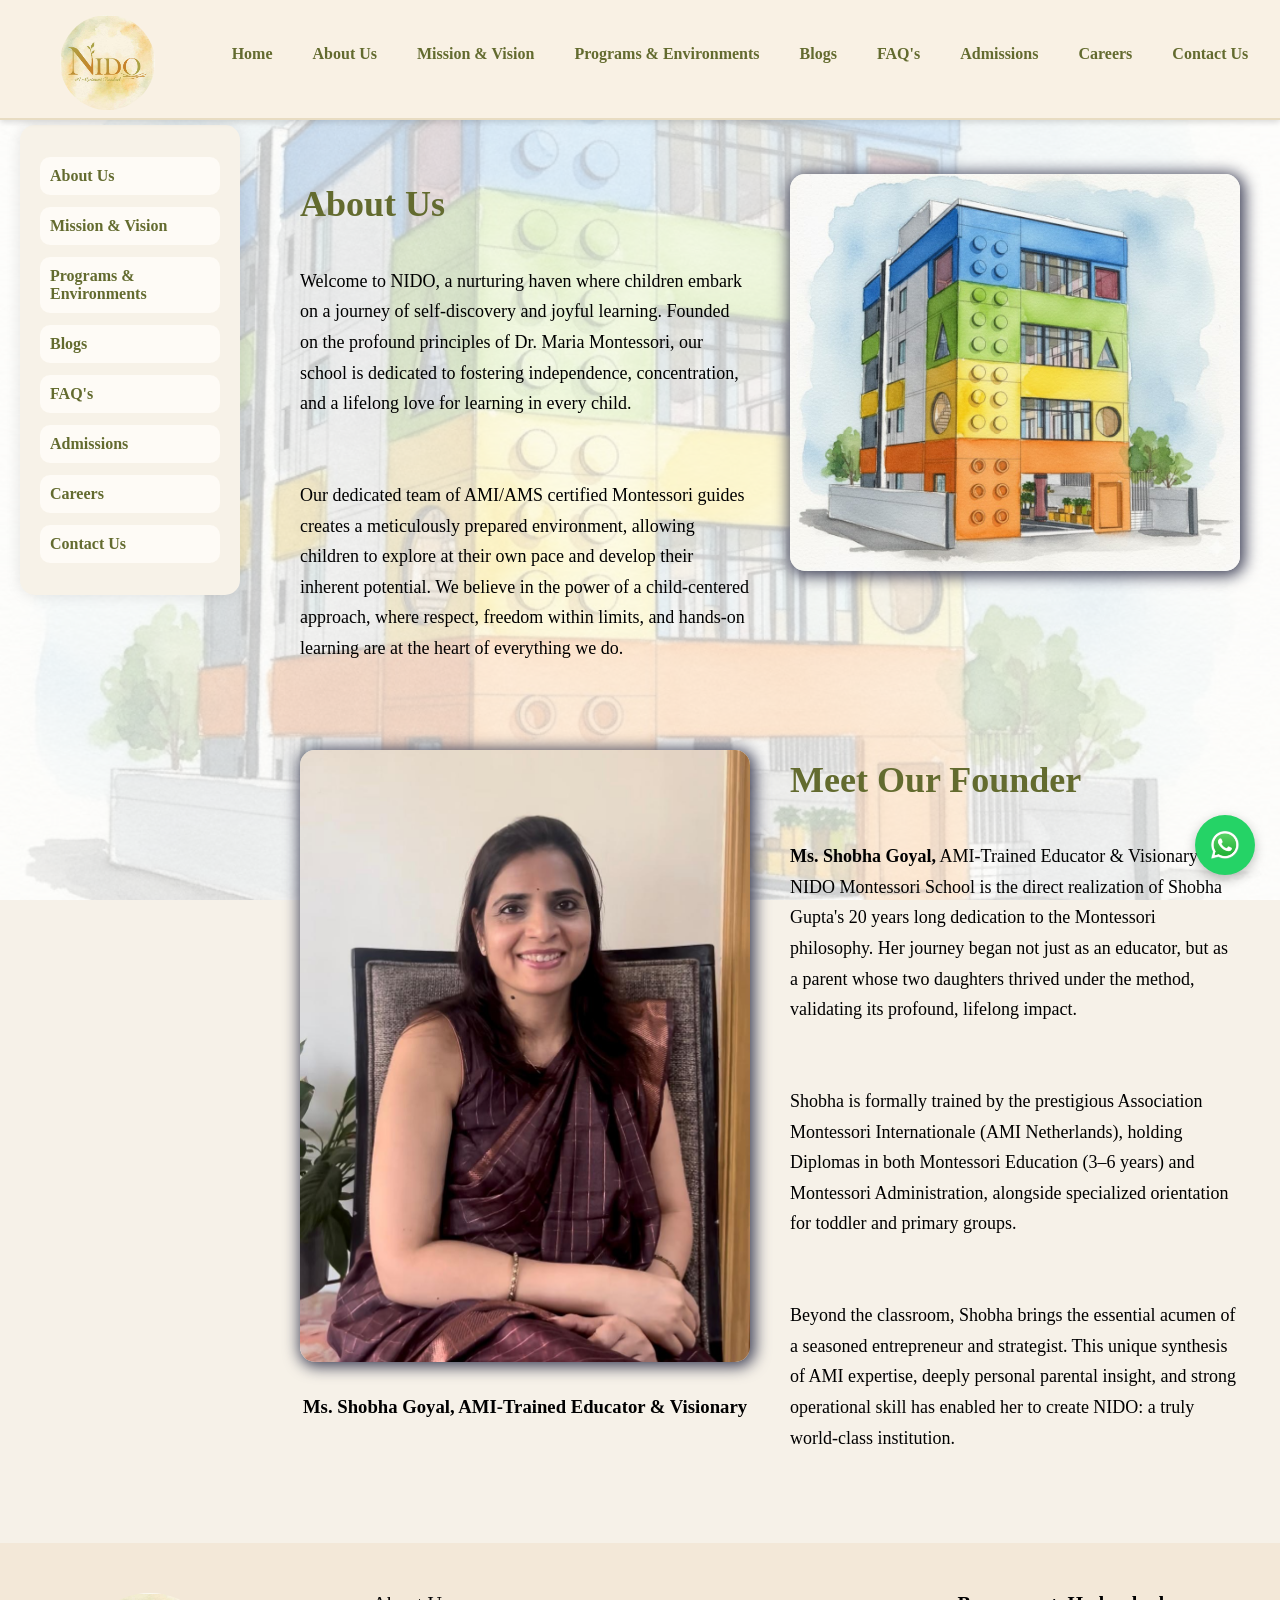
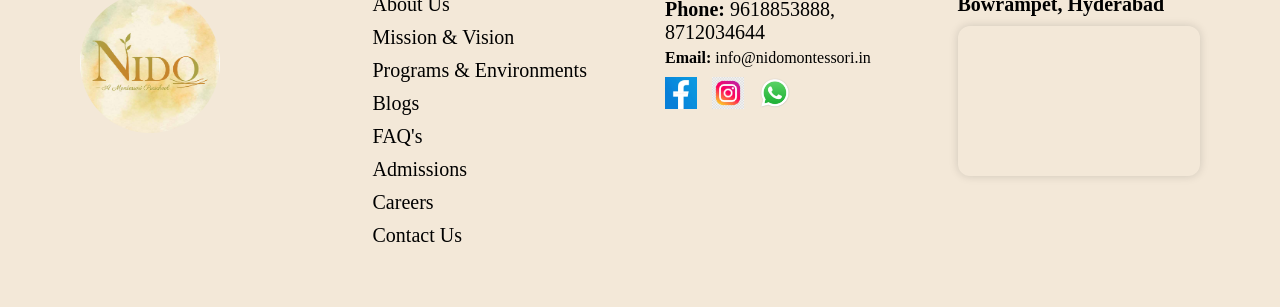
<file: about.html>
<!DOCTYPE html>
<html>
<head>
    <!-- Favicon -->
<link rel="icon" type="image/png" href="./assets/favicon.png">
<link rel="shortcut icon" href="assets/logo.png">
<link rel="apple-touch-icon" href="assets/logo.png">

<div class="hamburger" onclick="toggleMenu()">
    ☰
</div>

<meta charset="UTF-8">
<meta name="viewport" content="width=device-width, initial-scale=1.0">

    <title>About Us – NIDO Montessori</title>
    <link rel="stylesheet" href="style.css">
    <style>
        .images-column img{
            -webkit-box-shadow: 2px 2px 15px 3px rgba(66, 68, 90, 1);
-moz-box-shadow: 2px 2px 15px 3px rgba(66, 68, 90, 1);
box-shadow: 2px 2px 15px 3px rgba(66, 68, 90, 1);
        }
    </style>
</head>
<body>
<div class="site-background"></div>
<!-- LOGO -->
<div class="logo-container">
    <a href="index.html"><img src="./assets/logo.png"></a>
</div>


        <!-- TOP MENU -->
<div class="top-menu">
    <a href="index.html">Home</a>
    <a href="about.html">About Us</a>
    <a href="mission-vision.html">Mission & Vision</a>
    <a href="programs.html">Programs & Environments</a>
    <a href="blogs.html">Blogs</a>
    <a href="faqs.html">FAQ's</a>
    <a href="admissions.html">Admissions</a>
    <a href="careers.html">Careers</a>
    <a href="contact.html">Contact Us</a>
</div>


<!-- SIDEBAR -->
<div class="sidebar">
    <a href="about.html">About Us</a>
    <a href="mission-vision.html">Mission & Vision</a>
    <a href="programs.html">Programs & Environments</a>
    <a href="blogs.html">Blogs</a>
    <a href="faqs.html">FAQ's</a>
    <a href="admissions.html">Admissions</a>
    <a href="careers.html">Careers</a>
    <a href="contact.html">Contact Us</a>
</div>

<!-- MAIN -->
<div class="container">

    <br><br><br>

    <!-- SECTION 1 -->
    <div class="section">
        <div class="text">
            <h1 class="page-title-left green-title">
                About Us                
            </h1><br>
            <p>Welcome to NIDO, a nurturing haven where children embark on a journey of self-discovery and joyful learning. 
            Founded on the profound principles of Dr. Maria Montessori, our school is dedicated to fostering independence, 
            concentration, and a lifelong love for learning in every child.</p>
            <br><br>
            <p>Our dedicated team of AMI/AMS certified Montessori guides creates a meticulously prepared environment, 
            allowing children to explore at their own pace and develop their inherent potential. We believe in the power 
            of a child-centered approach, where respect, freedom within limits, and hands-on learning are at the heart 
            of everything we do.</p>
        </div>

        <div class="images-column">
            <img src="./assets/background.jpg">
        </div>
    </div>

    <!-- SECTION 2 -->
     <br><br>
    <div class="section">
        <div class="images-column">
            <img src="./assets/founder.jpeg">
            <h3 style="margin-top:10px;">Ms. Shobha Goyal, AMI-Trained Educator & Visionary</h3>
        </div>

        <div class="text">
            <h1 class="page-title-left green-title" >
                Meet Our Founder
            </h1><br>
            <p><b>Ms. Shobha Goyal,</b> AMI-Trained Educator & Visionary  
            NIDO Montessori School is the direct realization of Shobha Gupta's 20 years long dedication to the Montessori philosophy. 
            Her journey began not just as an educator, but as a parent whose two daughters thrived under the method, validating its 
            profound, lifelong impact.</p><br><br>

            <p>Shobha is formally trained by the prestigious Association Montessori Internationale (AMI Netherlands), holding Diplomas 
            in both Montessori Education (3–6 years) and Montessori Administration, alongside specialized orientation for toddler and 
            primary groups.</p><br><br>

            <p>Beyond the classroom, Shobha brings the essential acumen of a seasoned entrepreneur and strategist. This unique synthesis 
            of AMI expertise, deeply personal parental insight, and strong operational skill has enabled her to create NIDO: a truly 
            world-class institution.</p>
        </div>
    </div>

</div>

<footer class="footer">

     <!-- 1) LOGO -->
    <div class="footer-col logo-col">
        <img src="./assets/logo.png" class="footer-logo">
        
        
    </div>

    <!-- 2) MENU -->
    <div class="footer-col menu-col">
        <a href="about.html">About Us</a>
        <a href="mission-vision.html">Mission & Vision</a>
        <a href="programs.html">Programs & Environments</a>
        <a href="blogs.html">Blogs</a>
        <a href="faqs.html">FAQ's</a>
        <a href="admissions.html">Admissions</a>
        <a href="careers.html">Careers</a>
        <a href="contact.html">Contact Us</a>
    </div>

     <!-- 3) CONTACT + SOCIAL -->
    <div class="footer-col contact-col">
        <p><strong>Phone:</strong> 9618853888, 8712034644</p>
<!-- Email Click -->
         <a href="mailto:info@nidomontessori.in" style="color:#000; text-decoration:none;">
        <b>Email:</b> info@nidomontessori.in
        </a>
        <div class="footer-socials">
            <a href="https://www.facebook.com/share/1HvdMm4v2Z/?mibextid=wwXIfr" class="social-footer"><img src="assets/facebook logo 2.webp"></a>
            <a href="https://www.instagram.com/nido_montessorischool?igsh=c2tsN3p2dnJnOGZv&utm_source=qr" class="social-footer"><img src="assets/instagram.avif"></a>
            <a href="https://wa.me/919618853888" class="social-footer"><img src="assets/WhatsApp.svg.webp"></a>

        </div>
    </div>

    <!-- 4) LOCATION + MAP (LINKED TO GOOGLE MAPS) -->
    <div class="footer-col location-col">
        <p><strong>Bowrampet, Hyderabad</strong></p>

        <!-- Map Box -->
        <!-- 4) LOCATION + MAP -->
<div class="footer-col location-col">

    <!-- EMBEDDED MAP (ALSO CLICKABLE) -->
    <a href="https://www.google.com/maps/place/17%C2%B033'11.5%22N+78%C2%B023'01.9%22E/@17.5536953,78.3826678,18z/data=!4m4!3m3!8m2!3d17.5531826!4d78.3838654?hl=en&entry=ttu&g_ep=EgoyMDI2MDIyNS4wIKXMDSoASAFQAw%3D%3D"
       target="_blank">
        <iframe
            class="footer-map"
            src="https://www.google.com/maps?q=17.5531826,78.3838654&z=16&output=embed">
        </iframe>
    </a>

</div>

</footer>


<script src="script.js"></script>

<a href="https://wa.me/919618853888?text=How can we help you?" 
   class="whatsapp-float" 
   target="_blank">

   <img src="assets/WhatsApp.svg.webp" alt="WhatsApp Chat">
</a>
</body>
</html>
</file>
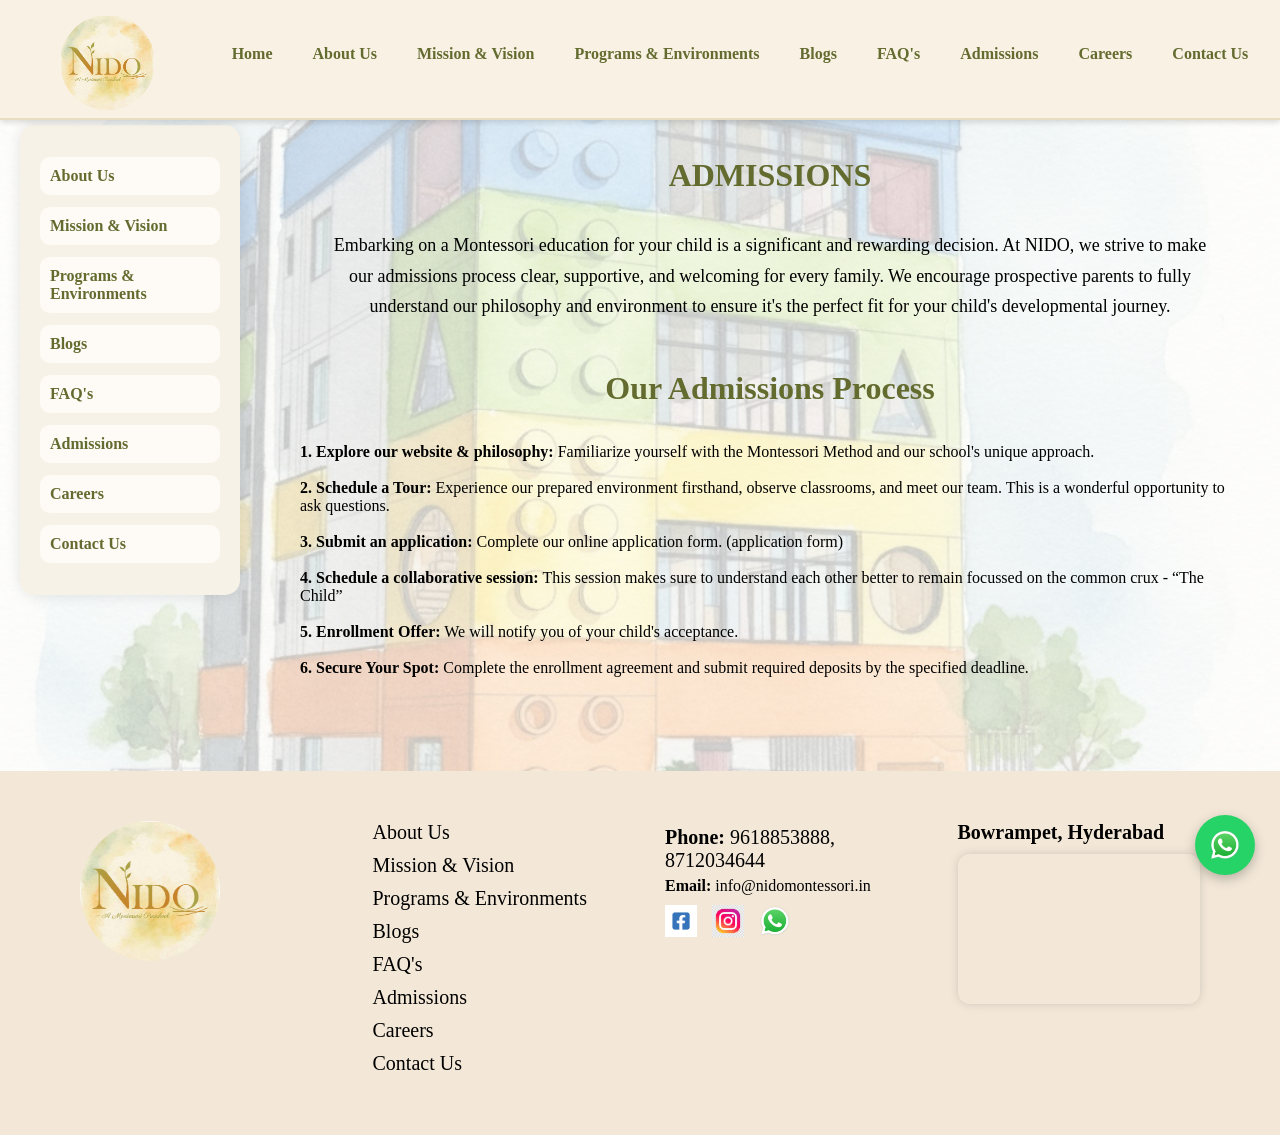
<file: admissions.html>
<!DOCTYPE html>
<html>
<head>
    <!-- Favicon -->
<link rel="icon" type="image/png" href="./assets/favicon.png">
<link rel="shortcut icon" href="assets/logo.png">
<link rel="apple-touch-icon" href="assets/logo.png">
<div class="hamburger" onclick="toggleMenu()">
    ☰
</div>
<meta charset="UTF-8">
<meta name="viewport" content="width=device-width, initial-scale=1.0">
    <title>Admissions – NIDO Montessori</title>
    <link rel="stylesheet" href="style.css">
</head>
<body>
<div class="site-background"></div>
<div class="logo-container"><a href="index.html"><img src="./assets/logo.png"></a></div>

   <!-- TOP MENU -->
<div class="top-menu">
    <a href="index.html">Home</a>
    <a href="about.html">About Us</a>
    <a href="mission-vision.html">Mission & Vision</a>
    <a href="programs.html">Programs & Environments</a>
    <a href="blogs.html">Blogs</a>
    <a href="faqs.html">FAQ's</a>
    <a href="admissions.html">Admissions</a>
    <a href="careers.html">Careers</a>
    <a href="contact.html">Contact Us</a>
</div>


<div class="sidebar">
    <a href="about.html">About Us</a>
    <a href="mission-vision.html">Mission & Vision</a>
    <a href="programs.html">Programs & Environments</a>
    <a href="blogs.html">Blogs</a>
    <a href="faqs.html">FAQ's</a>
    <a href="admissions.html">Admissions</a>
    <a href="careers.html">Careers</a>
    <a href="contact.html">Contact Us</a>
</div>

<div class="container">
<h1 class="page-header green-title"><br>ADMISSIONS</h1><br><br>

<div class="center-text">
Embarking on a Montessori education for your child is a significant and rewarding decision. At
NIDO, we strive to make our admissions process clear, supportive, and welcoming for every family.
We encourage prospective parents to fully understand our philosophy and environment to ensure
it&#39;s the perfect fit for your child&#39;s developmental journey.</div>
<br>

<h1 class="green-title" style="margin-top:30px;">Our Admissions Process</h1><br><br>
<div class="">
<b>1. Explore our website &amp; philosophy:</b> Familiarize yourself with the Montessori Method and our
school&#39;s unique approach.<br><br>
<b>2. Schedule a Tour:</b> Experience our prepared environment firsthand, observe classrooms, and
meet our team. This is a wonderful opportunity to ask questions.<br><br>
<b>3. Submit an application:</b> Complete our online application form. (application form)<br><br>
<b>4. Schedule a collaborative session:</b> This session makes sure to understand each other better to
remain focussed on the common crux - “The Child”<br><br>
<b>5. Enrollment Offer:</b> We will notify you of your child&#39;s acceptance.<br><br>
<b>6. Secure Your Spot:</b> Complete the enrollment agreement and submit required deposits by the
specified deadline.<br><br><br><br>
</div>

</div>

<footer class="footer">

     <!-- 1) LOGO -->
    <div class="footer-col logo-col">
        <img src="./assets/logo.png" class="footer-logo">
    </div>


    <!-- 2) MENU -->
    <div class="footer-col menu-col">
        <a href="about.html">About Us</a>
        <a href="mission-vision.html">Mission & Vision</a>
        <a href="programs.html">Programs & Environments</a>
        <a href="blogs.html">Blogs</a>
        <a href="faqs.html">FAQ's</a>
        <a href="admissions.html">Admissions</a>
        <a href="careers.html">Careers</a>
        <a href="contact.html">Contact Us</a>
    </div>

    <!-- 3) CONTACT + SOCIAL -->
    <div class="footer-col contact-col">
        <p><strong>Phone:</strong> 9618853888, 8712034644</p>
        <!-- Email Click -->
         <a href="mailto:info@nidomontessori.in" style="color:#000; text-decoration:none;">
        <b>Email:</b> info@nidomontessori.in
        </a>
        <div class="footer-socials">
            <a href="https://www.facebook.com/share/1HvdMm4v2Z/?mibextid=wwXIfr" class="social-footer"><img src="assets/facebook.avif"></a>
            <a href="https://www.instagram.com/nido_montessorischool?igsh=c2tsN3p2dnJnOGZv&utm_source=qr" class="social-footer"><img src="assets/instagram.avif"></a>
            <a href="https://wa.me/919618853888" class="social-footer"><img src="assets/WhatsApp.svg.webp"></a>

        </div>
    </div>

    <!-- 4) LOCATION + MAP (LINKED TO GOOGLE MAPS) -->
    <div class="footer-col location-col">
        <p><strong>Bowrampet, Hyderabad</strong></p>

        <!-- Map Box -->
        <!-- 4) LOCATION + MAP -->
<div class="footer-col location-col">

    <!-- EMBEDDED MAP (ALSO CLICKABLE) -->
    <a href="https://www.google.com/maps/place/17%C2%B033'11.5%22N+78%C2%B023'01.9%22E/@17.5536953,78.3826678,18z/data=!4m4!3m3!8m2!3d17.5531826!4d78.3838654?hl=en&entry=ttu&g_ep=EgoyMDI2MDIyNS4wIKXMDSoASAFQAw%3D%3D"
       target="_blank">
        <iframe
            class="footer-map"
            src="https://www.google.com/maps?q=17.5531826,78.3838654&z=16&output=embed">
        </iframe>
    </a>

</div>

</footer>

<script src="script.js"></script>

<a href="https://wa.me/919618853888?text=How can we help you?" 
   class="whatsapp-float" 
   target="_blank">

   <img src="assets/WhatsApp.svg.webp" alt="WhatsApp Chat">
</a>
</body>
</html>
</file>
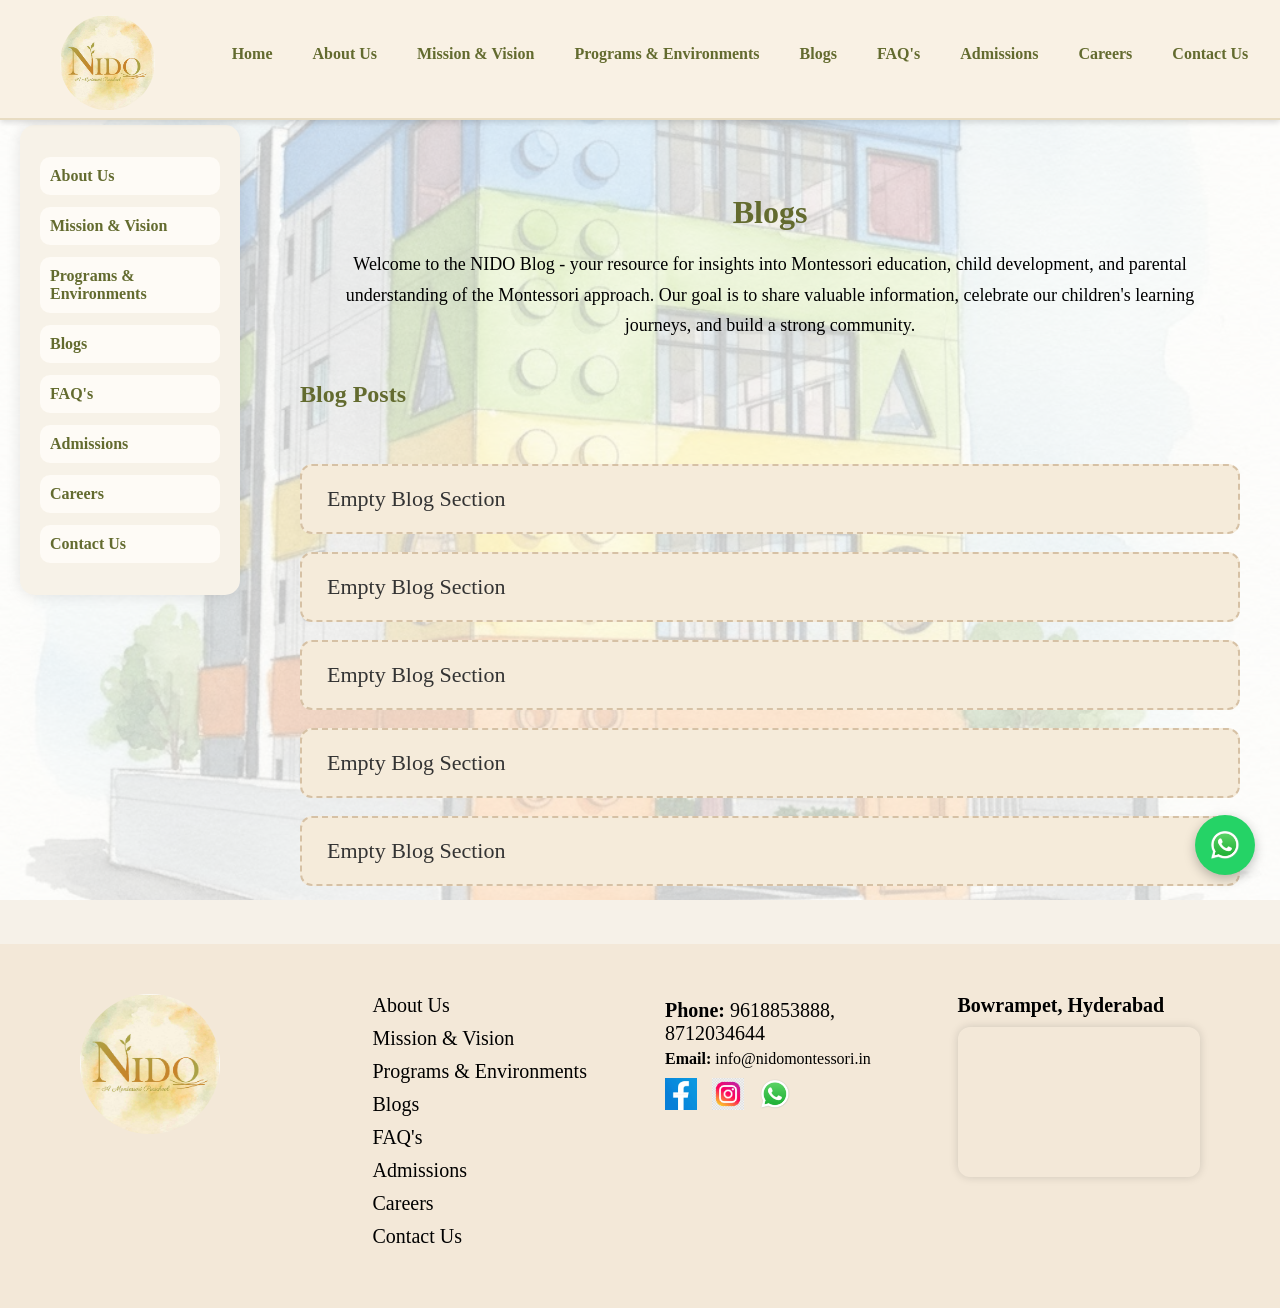
<file: blogs.html>
<!DOCTYPE html>
<html>
<head>
    <!-- Favicon -->
<link rel="icon" type="image/png" href="./assets/favicon.png">
<link rel="shortcut icon" href="assets/logo.png">
<link rel="apple-touch-icon" href="assets/logo.png">
<div class="hamburger" onclick="toggleMenu()">
    ☰
</div>
<meta charset="UTF-8">
<meta name="viewport" content="width=device-width, initial-scale=1.0">
    <title>Blogs – NIDO Montessori</title>
    <link rel="stylesheet" href="style.css">
</head>
<body>
<div class="site-background"></div>
<div class="logo-container"><a href="index.html"><img src="./assets/logo.png"></a></div>

      <!-- TOP MENU -->
<div class="top-menu">
    <a href="index.html">Home</a>
    <a href="about.html">About Us</a>
    <a href="mission-vision.html">Mission & Vision</a>
    <a href="programs.html">Programs & Environments</a>
    <a href="blogs.html">Blogs</a>
    <a href="faqs.html">FAQ's</a>
    <a href="admissions.html">Admissions</a>
    <a href="careers.html">Careers</a>
    <a href="contact.html">Contact Us</a>
</div>


<div class="sidebar">
    <a href="about.html">About Us</a>
    <a href="mission-vision.html">Mission & Vision</a>
    <a href="programs.html">Programs & Environments</a>
    <a href="blogs.html">Blogs</a>
    <a href="faqs.html">FAQ's</a>
    <a href="admissions.html">Admissions</a>
    <a href="careers.html">Careers</a>
    <a href="contact.html">Contact Us</a>
</div>

<div class="container">

<h1 class="page-header green-title"><br><br>Blogs</h1><br>

<div class="center-text">
Welcome to the NIDO Blog - your resource for insights into Montessori education, child
development, and parental understanding of the Montessori approach. Our goal is to share valuable
information, celebrate our children&#39;s learning journeys, and build a strong community.
</div>

<h2 class="green-title" style="margin-top: 40px;">Blog Posts</h2>
<br><br>
<ul class="blog-list">
    <li><a href="#">Empty Blog Section</a></li>
    <li><a href="#">Empty Blog Section</a></li>
    <li><a href="#">Empty Blog Section</a></li>
    <li><a href="#">Empty Blog Section</a></li>
    <li><a href="#">Empty Blog Section</a></li>
</ul>

</div>


<footer class="footer">

       <!-- 1) LOGO -->
    <div class="footer-col logo-col">
        <img src="./assets/logo.png" class="footer-logo">
    </div>

    <!-- 2) MENU -->
    <div class="footer-col menu-col">
        <a href="about.html">About Us</a>
        <a href="mission-vision.html">Mission & Vision</a>
        <a href="programs.html">Programs & Environments</a>
        <a href="blogs.html">Blogs</a>
        <a href="faqs.html">FAQ's</a>
        <a href="admissions.html">Admissions</a>
        <a href="careers.html">Careers</a>
        <a href="contact.html">Contact Us</a>
    </div>

    <!-- 3) CONTACT + SOCIAL -->
    <div class="footer-col contact-col">
        <p><strong>Phone:</strong> 9618853888, 8712034644</p>
<!-- Email Click -->
         <a href="mailto:info@nidomontessori.in" style="color:#000; text-decoration:none;">
        <b>Email:</b> info@nidomontessori.in
        </a>
        <div class="footer-socials">
            <a href="https://www.facebook.com/share/1HvdMm4v2Z/?mibextid=wwXIfr" class="social-footer"><img src="assets/facebook logo 2.webp"></a>
            <a href="https://www.instagram.com/nido_montessorischool?igsh=c2tsN3p2dnJnOGZv&utm_source=qr" class="social-footer"><img src="assets/instagram.avif"></a>
            <a href="https://wa.me/919618853888" class="social-footer"><img src="assets/WhatsApp.svg.webp"></a>

        </div>
    </div>

    <!-- 4) LOCATION + MAP (LINKED TO GOOGLE MAPS) -->
    <div class="footer-col location-col">
        <p><strong>Bowrampet, Hyderabad</strong></p>

        <!-- Map Box -->
        <!-- 4) LOCATION + MAP -->
<div class="footer-col location-col">

    <!-- EMBEDDED MAP (ALSO CLICKABLE) -->
    <a href="https://www.google.com/maps/place/17%C2%B033'11.5%22N+78%C2%B023'01.9%22E/@17.5536953,78.3826678,18z/data=!4m4!3m3!8m2!3d17.5531826!4d78.3838654?hl=en&entry=ttu&g_ep=EgoyMDI2MDIyNS4wIKXMDSoASAFQAw%3D%3D"
       target="_blank">
        <iframe
            class="footer-map"
            src="https://www.google.com/maps?q=17.5531826,78.3838654&z=16&output=embed">
        </iframe>
    </a>

</div>

</footer>


<script src="script.js"></script>

<a href="https://wa.me/919618853888?text=How can we help you?" 
   class="whatsapp-float" 
   target="_blank">

   <img src="assets/WhatsApp.svg.webp" alt="WhatsApp Chat">
</a>
</body>
</html>
</file>
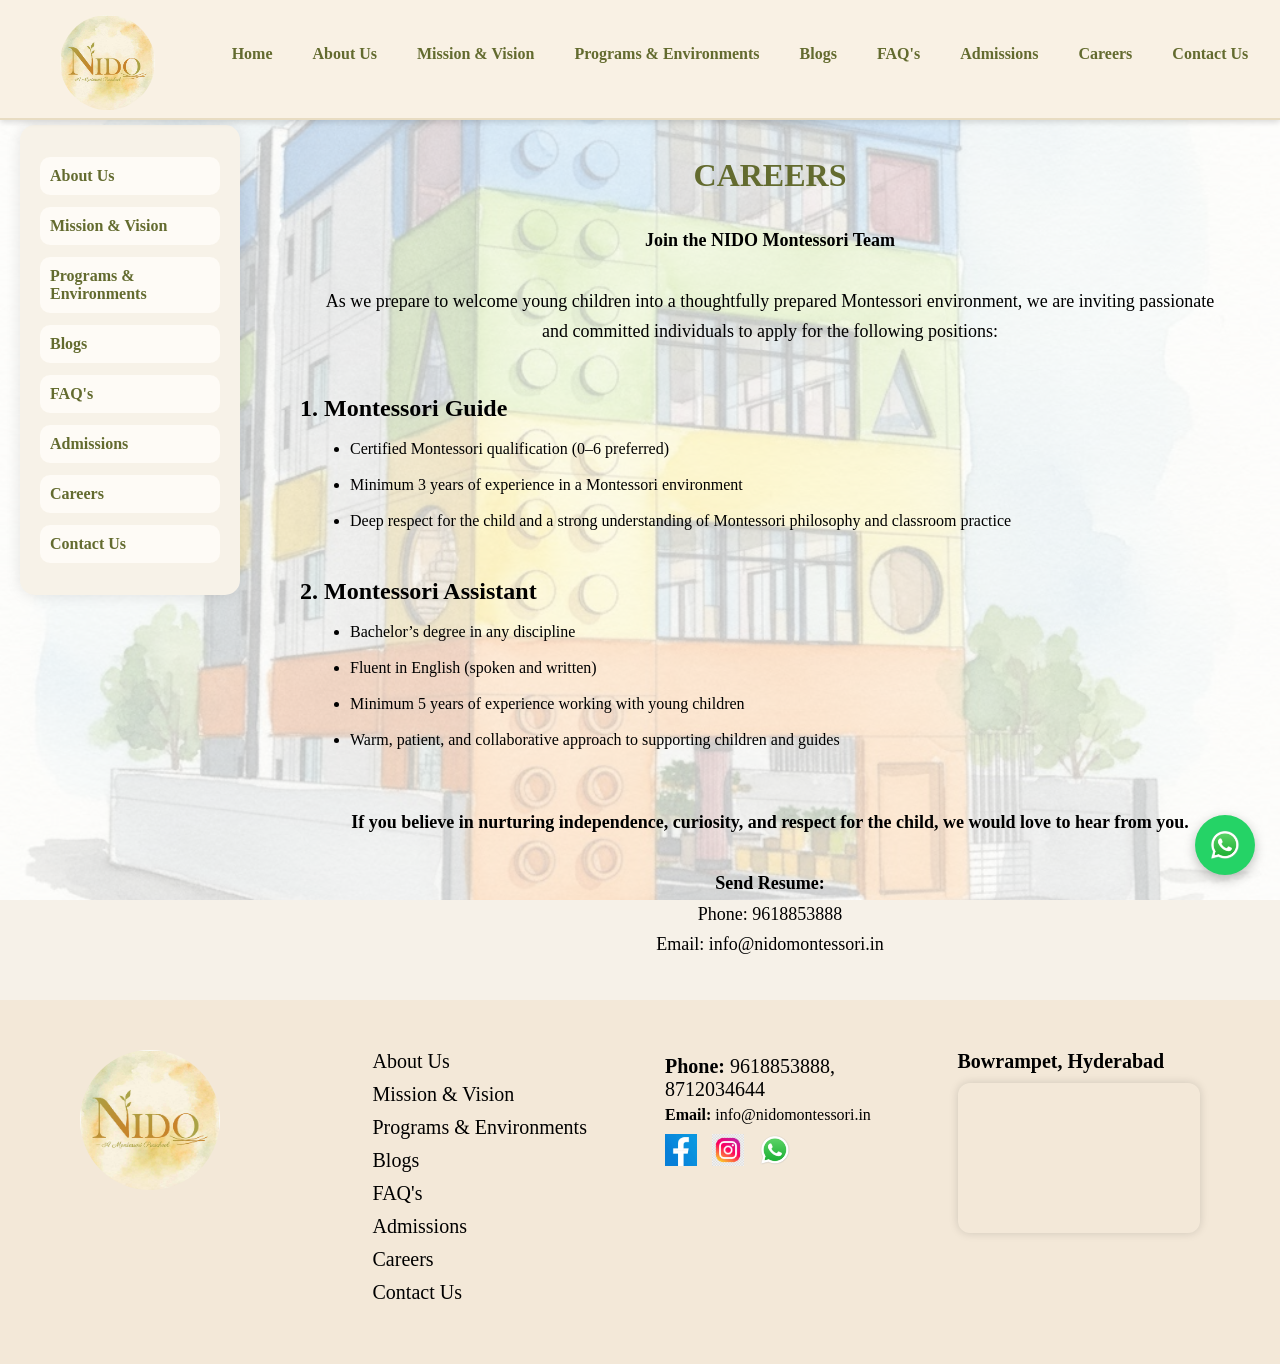
<file: careers.html>
<!DOCTYPE html>
<html>
<head>
    <!-- Favicon -->
<link rel="icon" type="image/png" href="./assets/favicon.png">
<link rel="shortcut icon" href="assets/logo.png">
<link rel="apple-touch-icon" href="assets/logo.png">
<div class="hamburger" onclick="toggleMenu()">
    ☰
</div>
<meta charset="UTF-8">
<meta name="viewport" content="width=device-width, initial-scale=1.0">
    <title>Careers – NIDO Montessori</title>
    <link rel="stylesheet" href="style.css">
</head>
<body>
<div class="site-background"></div>
<div class="logo-container"><a href="index.html"><img src="./assets/logo.png"></a></div>

 <!-- TOP MENU -->
<div class="top-menu">
    <a href="index.html">Home</a>
    <a href="about.html">About Us</a>
    <a href="mission-vision.html">Mission & Vision</a>
    <a href="programs.html">Programs & Environments</a>
    <a href="blogs.html">Blogs</a>
    <a href="faqs.html">FAQ's</a>
    <a href="admissions.html">Admissions</a>
    <a href="careers.html">Careers</a>
    <a href="contact.html">Contact Us</a>
</div>


<div class="sidebar">
    <a href="about.html">About Us</a>
    <a href="mission-vision.html">Mission & Vision</a>
    <a href="programs.html">Programs & Environments</a>
    <a href="blogs.html">Blogs</a>
    <a href="faqs.html">FAQ's</a>
    <a href="admissions.html">Admissions</a>
    <a href="careers.html">Careers</a>
    <a href="contact.html">Contact Us</a>
</div>

<div class="container">

<h1 class="page-header green-title"><br>CAREERS</h1>

<div class="center-text"><br>
<b>Join the NIDO Montessori Team</b><br><br>
As we prepare to welcome young children into a thoughtfully prepared Montessori environment, we
are inviting passionate and committed individuals to apply for the following positions:</div><br>

<h2 style="margin-top:30px;">1. Montessori Guide</h2><br>
<div class="">
    <p><ul>
        <li> Certified Montessori qualification (0–6 preferred)</li><br>
        <li>Minimum 3 years of experience in a Montessori environment</li><br>
        <li>Deep respect for the child and a strong understanding of Montessori philosophy and
classroom practice</li><br>
    </ul>
</p>
</div>

<h2 style="margin-top:30px;">2. Montessori Assistant</h2><br>
<div class="">
    <ul>
        <li> Bachelor’s degree in any discipline</li><br>
        <li>Fluent in English (spoken and written)</li><br>
        <li>Minimum 5 years of experience working with young children</li><br>
        <li>Warm, patient, and collaborative approach to supporting children and guides</li><br>
    </ul>
</div>

<div class="center-text" style="margin-top:40px;">
<b>If you believe in nurturing independence, curiosity, and respect for the child, we would love to hear
from you.</b><br><br>
<b>Send Resume:</b><br>
 <!-- WhatsApp Click -->
    <a href="https://wa.me/9618853888" target="_blank" style="color:#000; text-decoration:none;">
        Phone: 9618853888
    </a>
    <br>

    <!-- Email Click -->
    <a href="mailto:info@nidomontessori.in" style="color:#000; text-decoration:none;">
        Email: info@nidomontessori.in
    </a>
</div>

</div>

<footer class="footer">

    <!-- 1) LOGO -->
    <div class="footer-col logo-col">
        <img src="./assets/logo.png" class="footer-logo">
    </div>


    <!-- 2) MENU -->
    <div class="footer-col menu-col">
        <a href="about.html">About Us</a>
        <a href="mission-vision.html">Mission & Vision</a>
        <a href="programs.html">Programs & Environments</a>
        <a href="blogs.html">Blogs</a>
        <a href="faqs.html">FAQ's</a>
        <a href="admissions.html">Admissions</a>
        <a href="careers.html">Careers</a>
        <a href="contact.html">Contact Us</a>
    </div>

    <!-- 3) CONTACT + SOCIAL -->
    <div class="footer-col contact-col">
        <p><strong>Phone:</strong> 9618853888, 8712034644</p>
        <!-- Email Click -->
         <a href="mailto:info@nidomontessori.in" style="color:#000; text-decoration:none;">
        <b>Email:</b> info@nidomontessori.in
        </a>
        <div class="footer-socials">
            <a href="https://www.facebook.com/share/1HvdMm4v2Z/?mibextid=wwXIfr" class="social-footer"><img src="assets/facebook logo 2.webp"></a>
            <a href="https://www.instagram.com/nido_montessorischool?igsh=c2tsN3p2dnJnOGZv&utm_source=qr" class="social-footer"><img src="assets/instagram.avif"></a>
            <a href="https://wa.me/919618853888" class="social-footer"><img src="assets/WhatsApp.svg.webp"></a>

        </div>
    </div>

    <!-- 4) LOCATION + MAP (LINKED TO GOOGLE MAPS) -->
    <div class="footer-col location-col">
        <p><strong>Bowrampet, Hyderabad</strong></p>

        <!-- Map Box -->
        <!-- 4) LOCATION + MAP -->
<div class="footer-col location-col">

    <!-- EMBEDDED MAP (ALSO CLICKABLE) -->
    <a href="https://www.google.com/maps/place/17%C2%B033'11.5%22N+78%C2%B023'01.9%22E/@17.5536953,78.3826678,18z/data=!4m4!3m3!8m2!3d17.5531826!4d78.3838654?hl=en&entry=ttu&g_ep=EgoyMDI2MDIyNS4wIKXMDSoASAFQAw%3D%3D"
       target="_blank">
        <iframe
            class="footer-map"
            src="https://www.google.com/maps?q=17.5531826,78.3838654&z=16&output=embed">
        </iframe>
    </a>

</div>

</footer>

<script src="script.js"></script>

<a href="https://wa.me/919618853888?text=How can we help you?" 
   class="whatsapp-float" 
   target="_blank">

   <img src="assets/WhatsApp.svg.webp" alt="WhatsApp Chat">
</a>
</body>
</html>
</file>
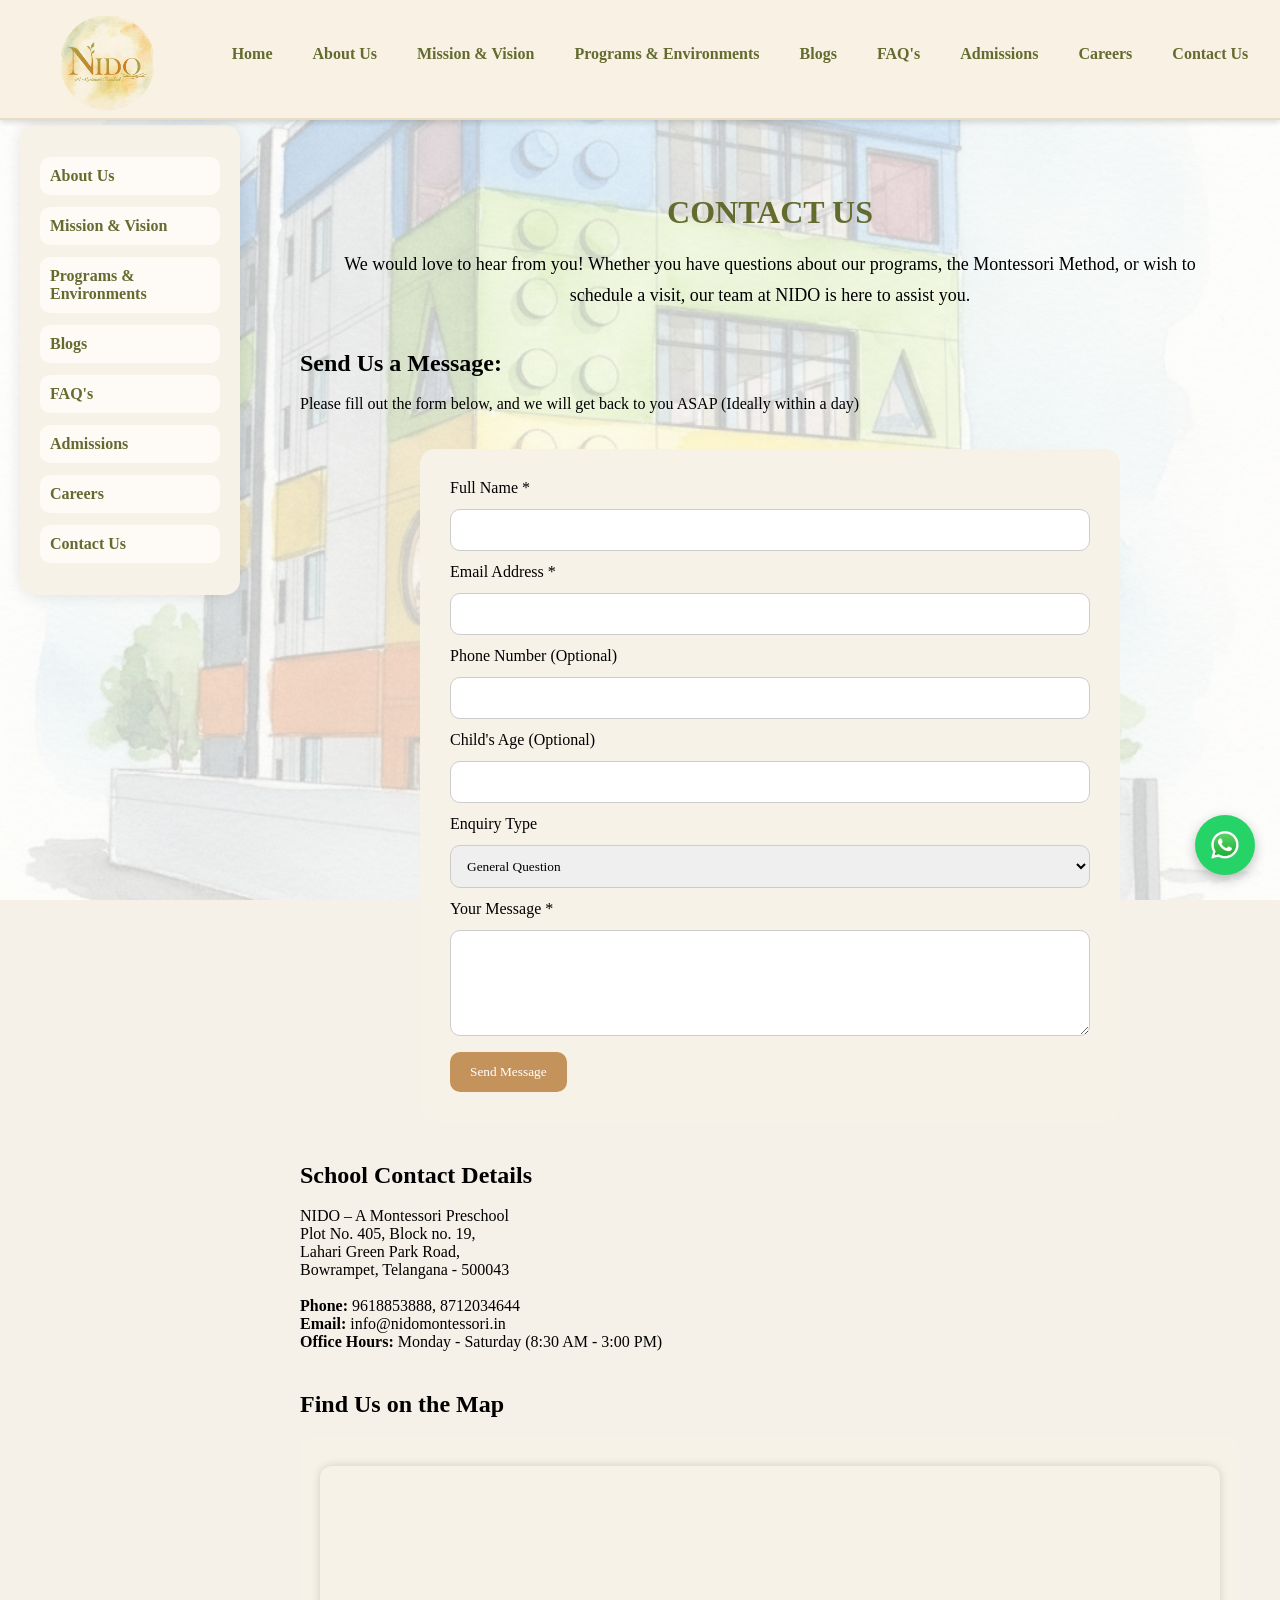
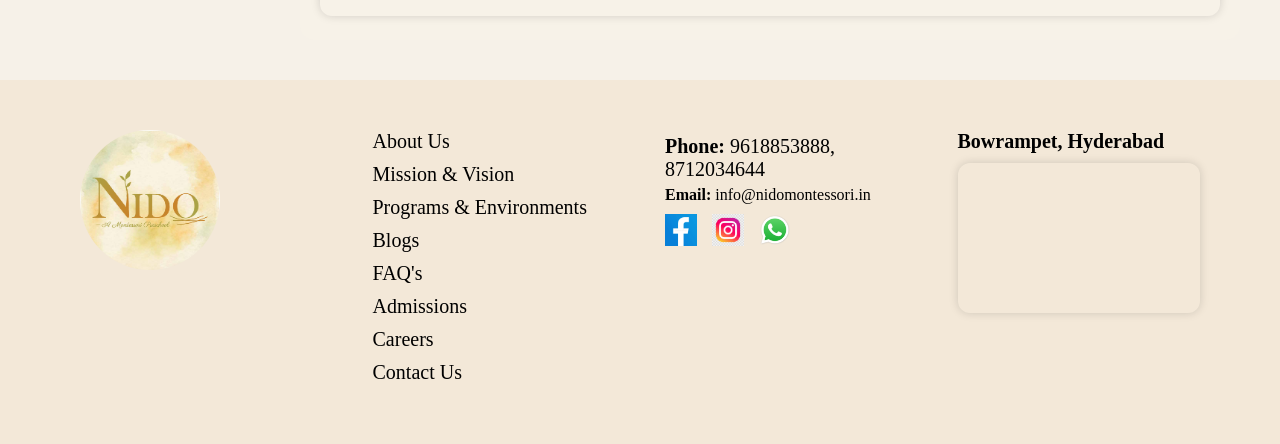
<file: contact.html>
<!DOCTYPE html>
<html>
<head>
    <!-- Favicon -->
<link rel="icon" type="image/png" href="./assets/favicon.png">
<link rel="shortcut icon" href="assets/logo.png">
<link rel="apple-touch-icon" href="assets/logo.png">
<div class="hamburger" onclick="toggleMenu()">
    ☰
</div>
<meta charset="UTF-8">
<meta name="viewport" content="width=device-width, initial-scale=1.0">
    <title>Contact Us – NIDO Montessori</title>
    <link rel="stylesheet" href="style.css">
</head>
<body>
<div class="site-background"></div>
<div class="logo-container"><a href="index.html"><img src="./assets/logo.png"></a></div>

 <!-- TOP MENU -->
<div class="top-menu">
    <a href="index.html">Home</a>
    <a href="about.html">About Us</a>
    <a href="mission-vision.html">Mission & Vision</a>
    <a href="programs.html">Programs & Environments</a>
    <a href="blogs.html">Blogs</a>
    <a href="faqs.html">FAQ's</a>
    <a href="admissions.html">Admissions</a>
    <a href="careers.html">Careers</a>
    <a href="contact.html">Contact Us</a>
</div>


<div class="sidebar">
    <a href="about.html">About Us</a>
    <a href="mission-vision.html">Mission & Vision</a>
    <a href="programs.html">Programs & Environments</a>
    <a href="blogs.html">Blogs</a>
    <a href="faqs.html">FAQ's</a>
    <a href="admissions.html">Admissions</a>
    <a href="careers.html">Careers</a>
    <a href="contact.html">Contact Us</a>
</div>

<div class="container">

<h1 class="page-header green-title"><br><br>CONTACT US</h1>
<br>
<div class="center-text">
We would love to hear from you! Whether you have questions about our programs, the Montessori
Method, or wish to schedule a visit, our team at NIDO is here to assist you.
</div>

<h2 style="margin-top:40px;">Send Us a Message:</h2><br>
<p>
    Please fill out the form below, and we will get back to you ASAP (Ideally within a day)
</p><br><br>

<div class="form-container">

    <form id="contactForm" action="https://formsubmit.co/info@nidomontessori.in" method="POST">
        <input type="hidden" name="_subject" value="New Inquiry from NIDO Montessori Website">
        <!-- FormSubmit settings -->
        <input type="hidden" name="_captcha" value="false">

        <!-- Redirect AFTER sending email -->
        <input type="hidden" name="_next" value="https://nidomontessori.in/whatsapp-redirect.html">

        <label>Full Name *</label>
        <input type="text" id="name" name="Full Name" required>

        <label>Email Address *</label>
        <input type="email" id="email" name="Email" required>

        <label>Phone Number (Optional)</label>
        <input type="text" id="phone" name="Phone">

        <label>Child's Age (Optional)</label>
        <input type="text" id="age" name="Child Age">

        <label>Enquiry Type</label>
        <select id="inquiry" name="Inquiry Type">
            <option>General Question</option>
            <option>Tour Request</option>
            <option>Admissions Info</option>
        </select>

        <label>Your Message *</label>
        <textarea id="message" name="Message" rows="5" required></textarea>

        <button type="submit">Send Message</button>

    </form>

</div>

<h2 style="margin-top:40px;">School Contact Details</h2>
<br>
<div class="">
NIDO – A Montessori Preschool<br>
Plot No. 405, Block no. 19,<br>
Lahari Green Park Road,<br>
Bowrampet, Telangana - 500043<br><br>
<b>Phone:</b> 9618853888, 8712034644<br>
<!-- Email Click -->
    <a href="mailto:info@nidomontessori.in" style="color:#000; text-decoration:none;">
        <b>Email:</b> info@nidomontessori.in
    </a><br>
<b>Office Hours:</b> Monday - Saturday (8:30 AM - 3:00 PM)
</div>

<!-- MAP PLACEHOLDER -->
<h2 style="margin-top:40px;">Find Us on the Map</h2><br>
<div class="map-container" style="text-align:center; background:#f7f2e8; padding:20px; border-radius:15px;">
<a href="https://www.google.com/maps/place/17%C2%B033'11.5%22N+78%C2%B023'01.9%22E/@17.5536953,78.3826678,18z/data=!4m4!3m3!8m2!3d17.5531826!4d78.3838654?hl=en&entry=ttu&g_ep=EgoyMDI2MDIyNS4wIKXMDSoASAFQAw%3D%3D"
       target="_blank">
        <iframe
            class="footer-map"
            src="https://www.google.com/maps?q=17.5531826,78.3838654&z=16&output=embed">
                width="100%"        <!-- adjust width here -->
                height="300"        <!-- adjust height here -->
                style="border:0; border-radius:12px;">
        </iframe>
    </a></div>
<script>
document.getElementById("contactForm").addEventListener("submit", function() {
    const name = encodeURIComponent(document.getElementById("name").value);
    const email = encodeURIComponent(document.getElementById("email").value);
    const phone = encodeURIComponent(document.getElementById("phone").value);
    const age = encodeURIComponent(document.getElementById("age").value);
    const inquiry = encodeURIComponent(document.getElementById("inquiry").value);
    const message = encodeURIComponent(document.getElementById("message").value);

    localStorage.setItem("w_name", name);
    localStorage.setItem("w_email", email);
    localStorage.setItem("w_phone", phone);
    localStorage.setItem("w_age", age);
    localStorage.setItem("w_inquiry", inquiry);
    localStorage.setItem("w_message", message);
});
</script>

<script src="script.js"></script>

<!-- INSERT THIS JS ABOVE THE CLOSING BODY TAG -->
<script>
document.getElementById("contactForm").addEventListener("submit", function() {
    const name = encodeURIComponent(document.getElementById("name").value);
    const email = encodeURIComponent(document.getElementById("email").value);
    const phone = encodeURIComponent(document.getElementById("phone").value);
    const age = encodeURIComponent(document.getElementById("age").value);
    const inquiry = encodeURIComponent(document.getElementById("inquiry").value);
    const message = encodeURIComponent(document.getElementById("message").value);

    localStorage.setItem("w_name", name);
    localStorage.setItem("w_email", email);
    localStorage.setItem("w_phone", phone);
    localStorage.setItem("w_age", age);
    localStorage.setItem("w_inquiry", inquiry);
    localStorage.setItem("w_message", message);
});
</script>
</div>

<footer class="footer">

   <!-- 1) LOGO -->
    <div class="footer-col logo-col">
        <img src="./assets/logo.png" class="footer-logo">
    </div>

    <!-- 2) MENU -->
    <div class="footer-col menu-col">
        <a href="about.html">About Us</a>
        <a href="mission-vision.html">Mission & Vision</a>
        <a href="programs.html">Programs & Environments</a>
        <a href="blogs.html">Blogs</a>
        <a href="faqs.html">FAQ's</a>
        <a href="admissions.html">Admissions</a>
        <a href="careers.html">Careers</a>
        <a href="contact.html">Contact Us</a>
    </div>

  <!-- 3) CONTACT + SOCIAL -->
    <div class="footer-col contact-col">
        <p><strong>Phone:</strong> 9618853888, 8712034644</p>
<!-- Email Click -->
    <a href="mailto:info@nidomontessori.in" style="color:#000; text-decoration:none;">
        <b>Email:</b> info@nidomontessori.in
    </a>
        <div class="footer-socials">
            <a href="https://www.facebook.com/share/1HvdMm4v2Z/?mibextid=wwXIfr" class="social-footer"><img src="assets/facebook logo 2.webp"></a>
            <a href="https://www.instagram.com/nido_montessorischool?igsh=c2tsN3p2dnJnOGZv&utm_source=qr" class="social-footer"><img src="assets/instagram.avif"></a>
            <a href="https://wa.me/919618853888" class="social-footer"><img src="assets/WhatsApp.svg.webp"></a>

        </div>
    </div>

    <!-- 4) LOCATION + MAP (LINKED TO GOOGLE MAPS) -->
    <div class="footer-col location-col">
        <p><strong>Bowrampet, Hyderabad</strong></p>

        <!-- Map Box -->
        <!-- 4) LOCATION + MAP -->
<div class="footer-col location-col">

    <!-- EMBEDDED MAP (ALSO CLICKABLE) -->
    <a href="https://www.google.com/maps/place/17%C2%B033'11.5%22N+78%C2%B023'01.9%22E/@17.5536953,78.3826678,18z/data=!4m4!3m3!8m2!3d17.5531826!4d78.3838654?hl=en&entry=ttu&g_ep=EgoyMDI2MDIyNS4wIKXMDSoASAFQAw%3D%3D"
       target="_blank">
        <iframe
            class="footer-map"
            src="https://www.google.com/maps?q=17.5531826,78.3838654&z=16&output=embed">
        </iframe>
    </a>

</div>

</footer>

<script src="script.js"></script>

<a href="https://wa.me/919618853888?text=How can we help you?" 
   class="whatsapp-float" 
   target="_blank">

   <img src="assets/WhatsApp.svg.webp" alt="WhatsApp Chat">
</a>
</body>
</html>
</file>
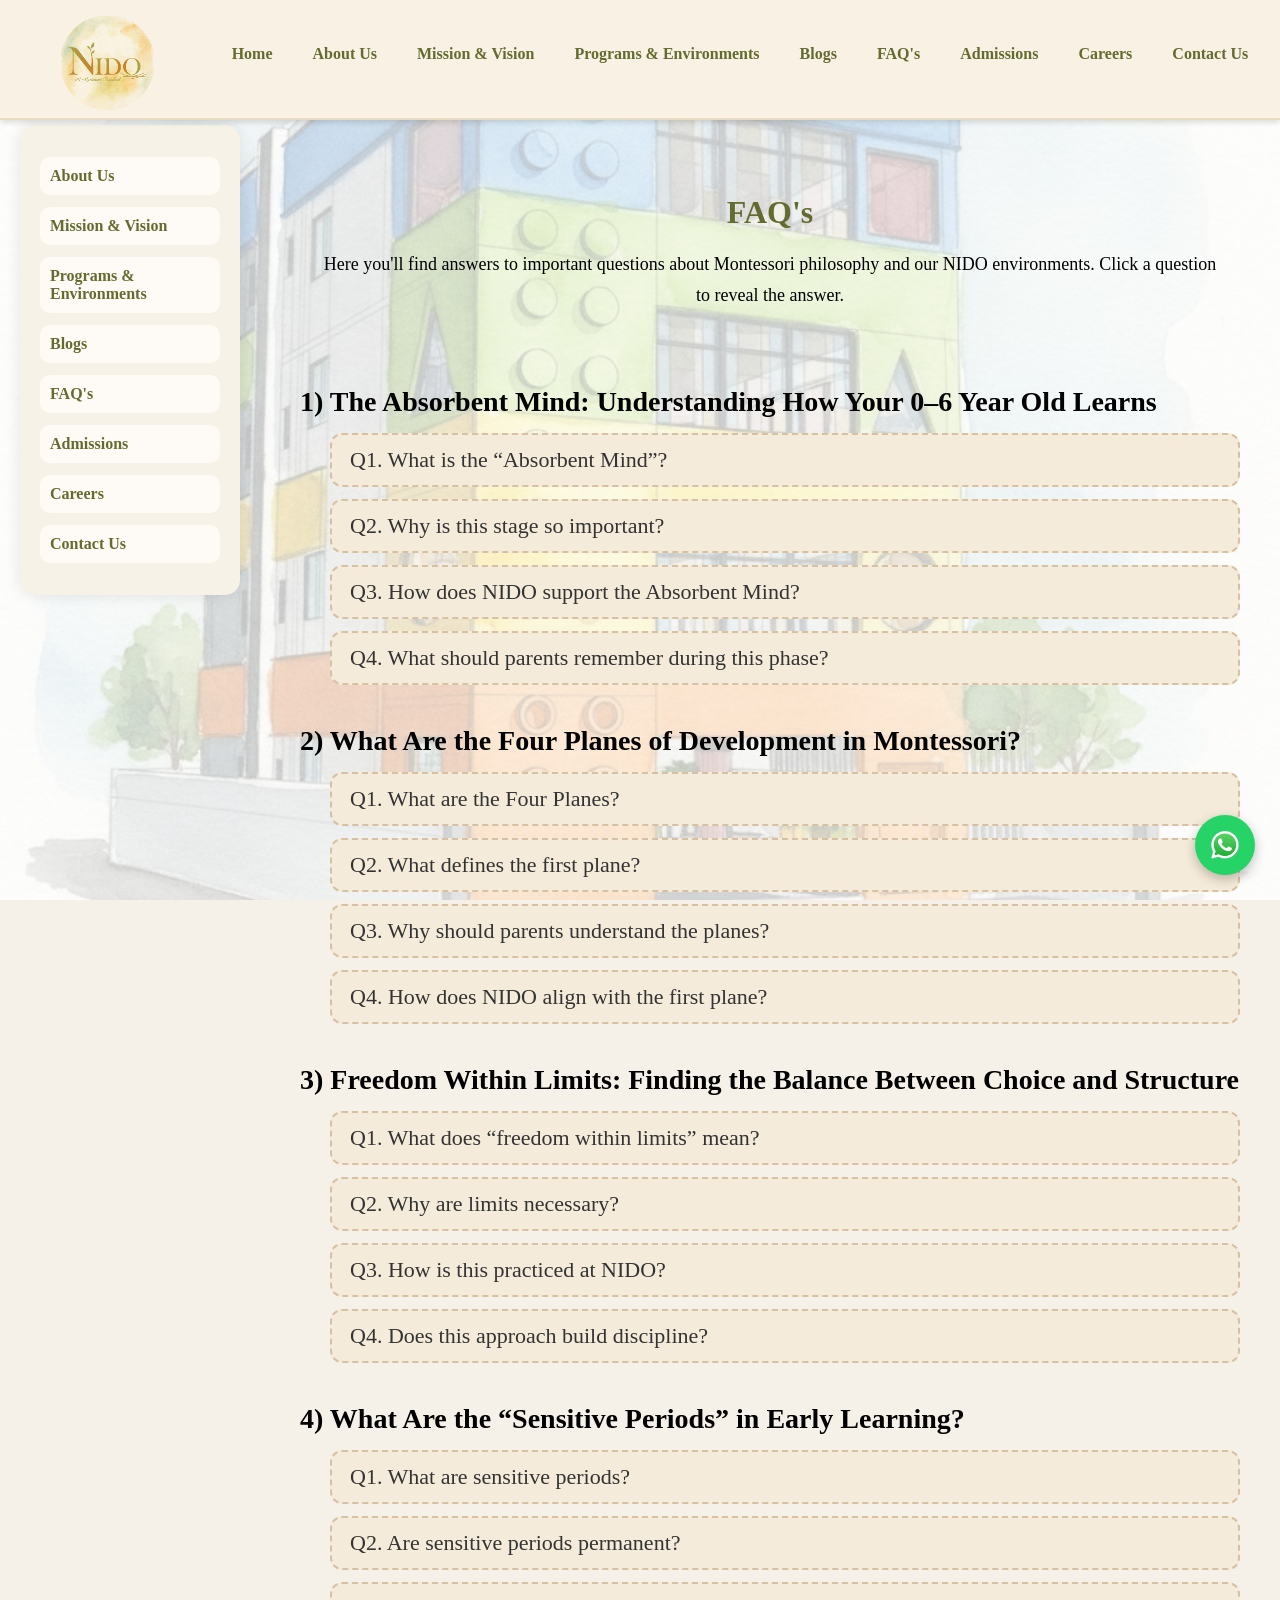
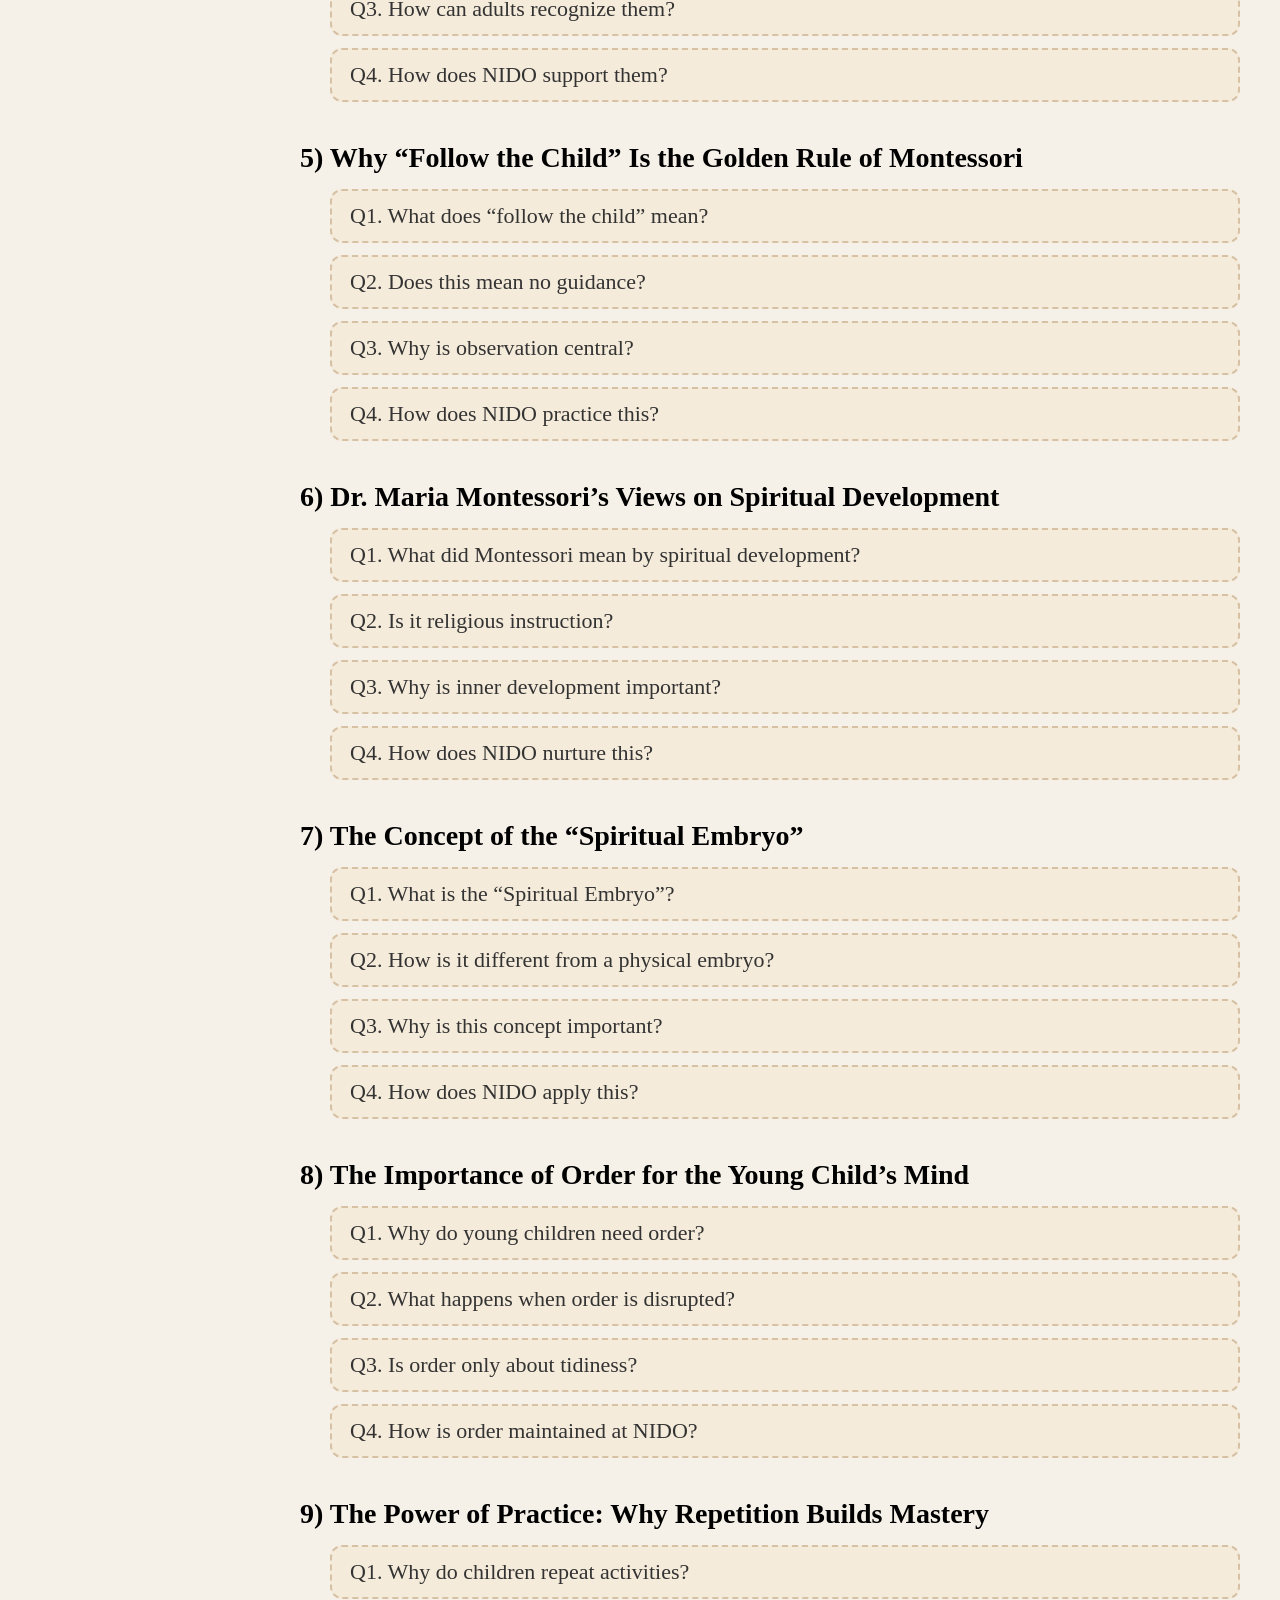
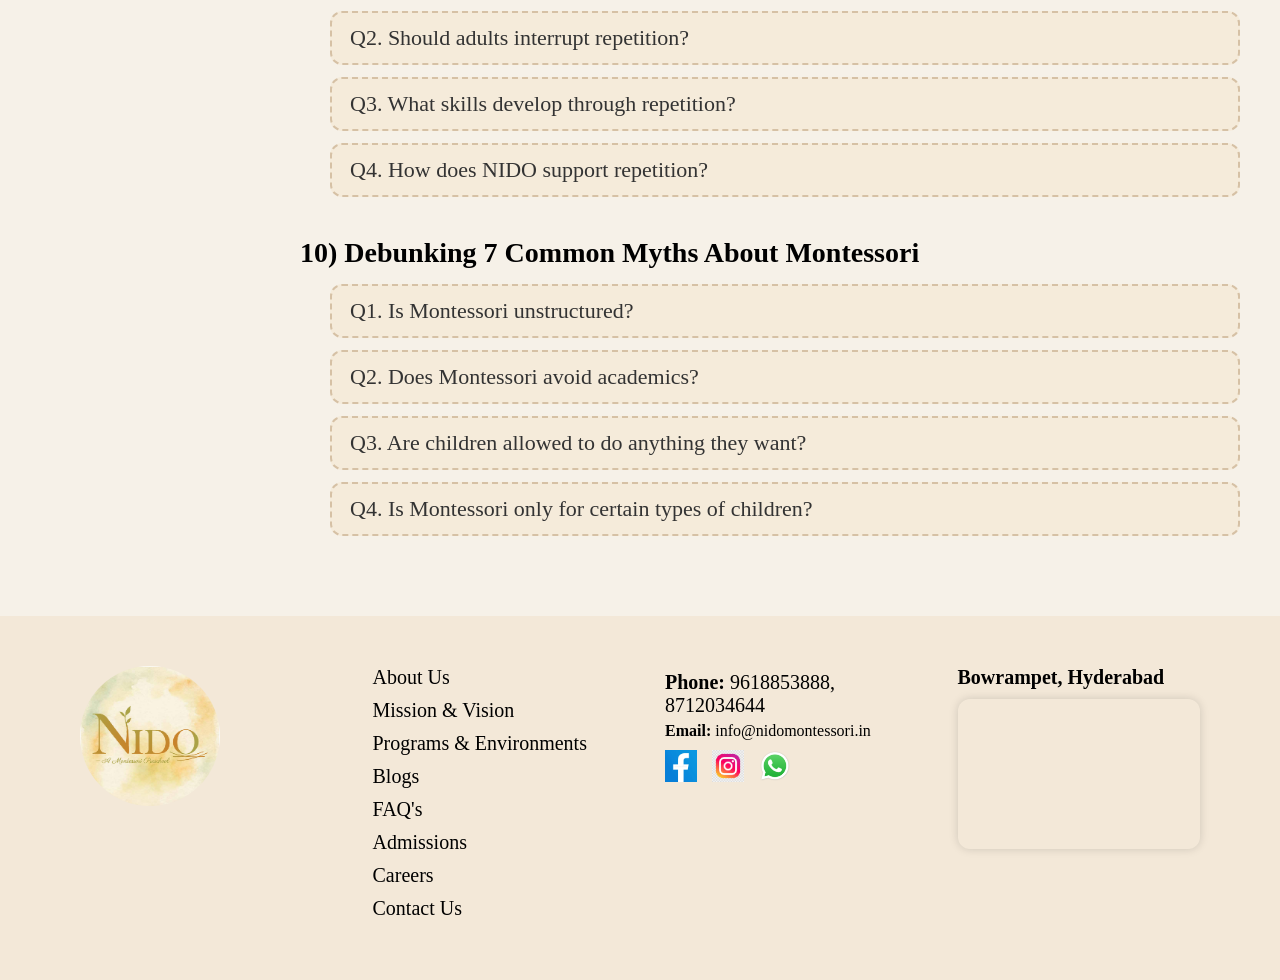
<file: faqs.html>
<!DOCTYPE html>
<html>
<head>
    <!-- Favicon -->
<link rel="icon" type="image/png" href="./assets/favicon.png">
<link rel="shortcut icon" href="assets/logo.png">
<link rel="apple-touch-icon" href="assets/logo.png">
<div class="hamburger" onclick="toggleMenu()">
    ☰
</div>
<meta charset="UTF-8">
<meta name="viewport" content="width=device-width, initial-scale=1.0">
    <title>FAQ's – NIDO Montessori</title>
    <link rel="stylesheet" href="style.css">
</head>
<body>
<div class="site-background"></div>
<div class="logo-container"><a href="index.html"><img src="./assets/logo.png"></a></div>

      <!-- TOP MENU -->
<div class="top-menu">
    <a href="index.html">Home</a>
    <a href="about.html">About Us</a>
    <a href="mission-vision.html">Mission & Vision</a>
    <a href="programs.html">Programs & Environments</a>
    <a href="blogs.html">Blogs</a>
    <a href="faqs.html">FAQ's</a>
    <a href="admissions.html">Admissions</a>
    <a href="careers.html">Careers</a>
    <a href="contact.html">Contact Us</a>
</div>

<div class="sidebar">
    <a href="about.html">About Us</a>
    <a href="mission-vision.html">Mission & Vision</a>
    <a href="programs.html">Programs & Environments</a>
    <a href="blogs.html">Blogs</a>
    <a href="faqs.html">FAQ's</a>
    <a href="admissions.html">Admissions</a>
    <a href="careers.html">Careers</a>
    <a href="contact.html">Contact Us</a>
</div>

<div class="container">
<h1 class="page-header green-title"><br><br>FAQ's</h1>
<br>

<div class="center-text">
    Here you'll find answers to important questions about Montessori philosophy 
    and our NIDO environments. Click a question to reveal the answer.
</div>

<br><br>

<!-- ========================= FAQ START ========================= -->

<!-- FAQ 1 -->
<h2 class="faq-main">1) The Absorbent Mind: Understanding How Your 0–6 Year Old Learns</h2>
<ul class="faq-questions">

    <li class="faq-item">
        <button class="faq-q">Q1. What is the “Absorbent Mind”?</button>
        <div class="faq-a">
            It is the child’s natural ability (0–6 years) to absorb information effortlessly from the environment.
        </div>
    </li>

    <li class="faq-item">
        <button class="faq-q">Q2. Why is this stage so important?</button>
        <div class="faq-a">
            Experiences during this period form the foundation of personality, intelligence, language, and movement.
        </div>
    </li>

    <li class="faq-item">
        <button class="faq-q">Q3. How does NIDO support the Absorbent Mind?</button>
        <div class="faq-a">
            By offering a prepared environment rich in language, order, movement, and meaningful activity.
        </div>
    </li>

    <li class="faq-item">
        <button class="faq-q">Q4. What should parents remember during this phase?</button>
        <div class="faq-a">
            Children construct themselves through interaction with a calm, rich and ordered environment.
        </div>
    </li>

</ul>



<!-- FAQ 2 -->
<h2 class="faq-main">2) What Are the Four Planes of Development in Montessori?</h2>
<ul class="faq-questions">

    <li class="faq-item">
        <button class="faq-q">Q1. What are the Four Planes?</button>
        <div class="faq-a">
            A developmental framework divided into four stages: 0–6, 6–12, 12–18, and 18–24 years.
        </div>
    </li>

    <li class="faq-item">
        <button class="faq-q">Q2. What defines the first plane?</button>
        <div class="faq-a">
            Rapid physical, emotional, and cognitive development through sensory exploration.
        </div>
    </li>

    <li class="faq-item">
        <button class="faq-q">Q3. Why should parents understand the planes?</button>
        <div class="faq-a">
            Each stage has distinct needs that guide how we support children effectively.
        </div>
    </li>

    <li class="faq-item">
        <button class="faq-q">Q4. How does NIDO align with the first plane?</button>
        <div class="faq-a">
            By creating a prepared environment that supports independence, order, and purposeful movement.
        </div>
    </li>

</ul>

  <!-- FAQ 3 -->
<h2 class="faq-main">3) Freedom Within Limits: Finding the Balance Between Choice and Structure</h2>
<ul class="faq-questions">

    <li class="faq-item">
        <button class="faq-q">Q1. What does “freedom within limits” mean?</button>
        <div class="faq-a">
            Children may choose activities freely, but within boundaries that ensure safety, respect, and purposeful learning.
        </div>
    </li>

    <li class="faq-item">
        <button class="faq-q">Q2. Why are limits necessary?</button>
        <div class="faq-a">
            Limits provide security and structure. They allow meaningful freedom rather than chaos or randomness.
        </div>
    </li>

    <li class="faq-item">
        <button class="faq-q">Q3. How is this practiced at NIDO?</button>
        <div class="faq-a">
            Children select work independently but follow community rules like returning materials and respecting peers.
        </div>
    </li>

    <li class="faq-item">
        <button class="faq-q">Q4. Does this approach build discipline?</button>
        <div class="faq-a">
            Yes. Real discipline arises from freedom exercised responsibly—not from forced obedience.
        </div>
    </li>

</ul>


<!-- FAQ 4 -->
<h2 class="faq-main">4) What Are the “Sensitive Periods” in Early Learning?</h2>
<ul class="faq-questions">

    <li class="faq-item">
        <button class="faq-q">Q1. What are sensitive periods?</button>
        <div class="faq-a">
            Special windows when children are highly receptive to learning specific skills like language or order.
        </div>
    </li>

    <li class="faq-item">
        <button class="faq-q">Q2. Are sensitive periods permanent?</button>
        <div class="faq-a">
            No. They are temporary phases that fade after the child masters the skill.
        </div>
    </li>

    <li class="faq-item">
        <button class="faq-q">Q3. How can adults recognize them?</button>
        <div class="faq-a">
            Through intense interest, repetition, deep focus, and love for certain activities.
        </div>
    </li>

    <li class="faq-item">
        <button class="faq-q">Q4. How does NIDO support them?</button>
        <div class="faq-a">
            We observe each child closely and provide materials aligned with their developmental needs.
        </div>
    </li>

</ul>


<!-- FAQ 5 -->
<h2 class="faq-main">5) Why “Follow the Child” Is the Golden Rule of Montessori</h2>
<ul class="faq-questions">

    <li class="faq-item">
        <button class="faq-q">Q1. What does “follow the child” mean?</button>
        <div class="faq-a">
            Observe carefully and respond to each child’s readiness instead of imposing a fixed teaching pace.
        </div>
    </li>

    <li class="faq-item">
        <button class="faq-q">Q2. Does this mean no guidance?</button>
        <div class="faq-a">
            Not at all. Guidance is intentional, but based on observation rather than adult control.
        </div>
    </li>

    <li class="faq-item">
        <button class="faq-q">Q3. Why is observation central?</button>
        <div class="faq-a">
            Observation reveals interests, abilities, challenges, and developmental needs.
        </div>
    </li>

    <li class="faq-item">
        <button class="faq-q">Q4. How does NIDO practice this?</button>
        <div class="faq-a">
            Guides adjust presentations and support based on each child’s development and interests.
        </div>
    </li>

</ul>


<!-- FAQ 6 -->
<h2 class="faq-main">6) Dr. Maria Montessori’s Views on Spiritual Development</h2>
<ul class="faq-questions">

    <li class="faq-item">
        <button class="faq-q">Q1. What did Montessori mean by spiritual development?</button>
        <div class="faq-a">
            The inner growth of character, empathy, willpower, and moral awareness.
        </div>
    </li>

    <li class="faq-item">
        <button class="faq-q">Q2. Is it religious instruction?</button>
        <div class="faq-a">
            No. It focuses on universal values such as respect, responsibility, and peace.
        </div>
    </li>

    <li class="faq-item">
        <button class="faq-q">Q3. Why is inner development important?</button>
        <div class="faq-a">
            Character begins forming early and is shaped through meaningful experiences and interactions.
        </div>
    </li>

    <li class="faq-item">
        <button class="faq-q">Q4. How does NIDO nurture this?</button>
        <div class="faq-a">
            Through grace and courtesy lessons, peaceful interactions, and community responsibility.
        </div>
    </li>

</ul>


<!-- FAQ 7 -->
<h2 class="faq-main">7) The Concept of the “Spiritual Embryo”</h2>
<ul class="faq-questions">

    <li class="faq-item">
        <button class="faq-q">Q1. What is the “Spiritual Embryo”?</button>
        <div class="faq-a">
            A term describing the newborn’s psychological potential waiting to unfold after birth.
        </div>
    </li>

    <li class="faq-item">
        <button class="faq-q">Q2. How is it different from a physical embryo?</button>
        <div class="faq-a">
            Physical development happens before birth; psychological development continues through experiences after birth.
        </div>
    </li>

    <li class="faq-item">
        <button class="faq-q">Q3. Why is this concept important?</button>
        <div class="faq-a">
            It highlights the importance of early environments in shaping the adult the child will become.
        </div>
    </li>

    <li class="faq-item">
        <button class="faq-q">Q4. How does NIDO apply this?</button>
        <div class="faq-a">
            By creating calm, ordered environments that support self-construction.
        </div>
    </li>

</ul>


<!-- FAQ 8 -->
<h2 class="faq-main">8) The Importance of Order for the Young Child’s Mind</h2>
<ul class="faq-questions">

    <li class="faq-item">
        <button class="faq-q">Q1. Why do young children need order?</button>
        <div class="faq-a">
            Order provides security and helps children classify and understand the world around them.
        </div>
    </li>

    <li class="faq-item">
        <button class="faq-q">Q2. What happens when order is disrupted?</button>
        <div class="faq-a">
            Children may show frustration or become disoriented.
        </div>
    </li>

    <li class="faq-item">
        <button class="faq-q">Q3. Is order only about tidiness?</button>
        <div class="faq-a">
            No. It also includes predictable routines, sequences, and logical organization of materials.
        </div>
    </li>

    <li class="faq-item">
        <button class="faq-q">Q4. How is order maintained at NIDO?</button>
        <div class="faq-a">
            Materials have designated places, routines are consistent, and activities follow clear sequences.
        </div>
    </li>

</ul>


<!-- FAQ 9 -->
<h2 class="faq-main">9) The Power of Practice: Why Repetition Builds Mastery</h2>
<ul class="faq-questions">

    <li class="faq-item">
        <button class="faq-q">Q1. Why do children repeat activities?</button>
        <div class="faq-a">
            Repetition improves coordination, concentration, confidence, and mastery.
        </div>
    </li>

    <li class="faq-item">
        <button class="faq-q">Q2. Should adults interrupt repetition?</button>
        <div class="faq-a">
            No—unless safety is involved. Repetition is developmental work.
        </div>
    </li>

    <li class="faq-item">
        <button class="faq-q">Q3. What skills develop through repetition?</button>
        <div class="faq-a">
            Motor control, focus, independence, and confidence.
        </div>
    </li>

    <li class="faq-item">
        <button class="faq-q">Q4. How does NIDO support repetition?</button>
        <div class="faq-a">
            Children may repeat chosen work as long as they wish within classroom guidelines.
        </div>
    </li>

</ul>


<!-- FAQ 10 -->
<h2 class="faq-main">10) Debunking 7 Common Myths About Montessori</h2>
<ul class="faq-questions">

    <li class="faq-item">
        <button class="faq-q">Q1. Is Montessori unstructured?</button>
        <div class="faq-a">
            No. It is structured, but that structure supports independence and exploration.
        </div>
    </li>

    <li class="faq-item">
        <button class="faq-q">Q2. Does Montessori avoid academics?</button>
        <div class="faq-a">
            No. Academic concepts are taught through hands-on, concrete materials.
        </div>
    </li>

    <li class="faq-item">
        <button class="faq-q">Q3. Are children allowed to do anything they want?</button>
        <div class="faq-a">
            No. Children follow clear limits and community guidelines.
        </div>
    </li>

    <li class="faq-item">
        <button class="faq-q">Q4. Is Montessori only for certain types of children?</button>
        <div class="faq-a">
            No. Montessori supports diverse learners with different strengths and learning styles.
        </div>
    </li>

</ul>
<!-- ========================= FAQ END ========================= -->

</div>


<footer class="footer">

     <!-- 1) LOGO -->
    <div class="footer-col logo-col">
        <img src="./assets/logo.png" class="footer-logo">
    </div>


    <!-- 2) MENU -->
    <div class="footer-col menu-col">
        <a href="about.html">About Us</a>
        <a href="mission-vision.html">Mission & Vision</a>
        <a href="programs.html">Programs & Environments</a>
        <a href="blogs.html">Blogs</a>
        <a href="faqs.html">FAQ's</a>
        <a href="admissions.html">Admissions</a>
        <a href="careers.html">Careers</a>
        <a href="contact.html">Contact Us</a>
    </div>

     <!-- 3) CONTACT + SOCIAL -->
    <div class="footer-col contact-col">
        <p><strong>Phone:</strong> 9618853888, 8712034644</p>
        <!-- Email Click -->
         <a href="mailto:info@nidomontessori.in" style="color:#000; text-decoration:none;">
        <b>Email:</b> info@nidomontessori.in
        </a>

        <div class="footer-socials">
            <a href="https://www.facebook.com/share/1HvdMm4v2Z/?mibextid=wwXIfr" class="social-footer"><img src="assets/facebook logo 2.webp"></a>
            <a href="https://www.instagram.com/nido_montessorischool?igsh=c2tsN3p2dnJnOGZv&utm_source=qr" class="social-footer"><img src="assets/instagram.avif"></a>
            <a href="https://wa.me/919618853888" class="social-footer"><img src="assets/WhatsApp.svg.webp"></a>

        </div>
    </div>
    
    <!-- 4) LOCATION + MAP (LINKED TO GOOGLE MAPS) -->
    <div class="footer-col location-col">
        <p><strong>Bowrampet, Hyderabad</strong></p>

        <!-- Map Box -->
        <!-- 4) LOCATION + MAP -->
<div class="footer-col location-col">

    <!-- EMBEDDED MAP (ALSO CLICKABLE) -->
    <a href="https://www.google.com/maps/place/17%C2%B033'11.5%22N+78%C2%B023'01.9%22E/@17.5536953,78.3826678,18z/data=!4m4!3m3!8m2!3d17.5531826!4d78.3838654?hl=en&entry=ttu&g_ep=EgoyMDI2MDIyNS4wIKXMDSoASAFQAw%3D%3D"
       target="_blank">
        <iframe
            class="footer-map"
            src="https://www.google.com/maps?q=17.5531826,78.3838654&z=16&output=embed">
        </iframe>
    </a>

</div>

</footer>


<script src="script.js"></script>

<a href="https://wa.me/919618853888?text=How can we help you?" 
   class="whatsapp-float" 
   target="_blank">

   <img src="assets/WhatsApp.svg.webp" alt="WhatsApp Chat">
</a>
</body>
</html>
</file>
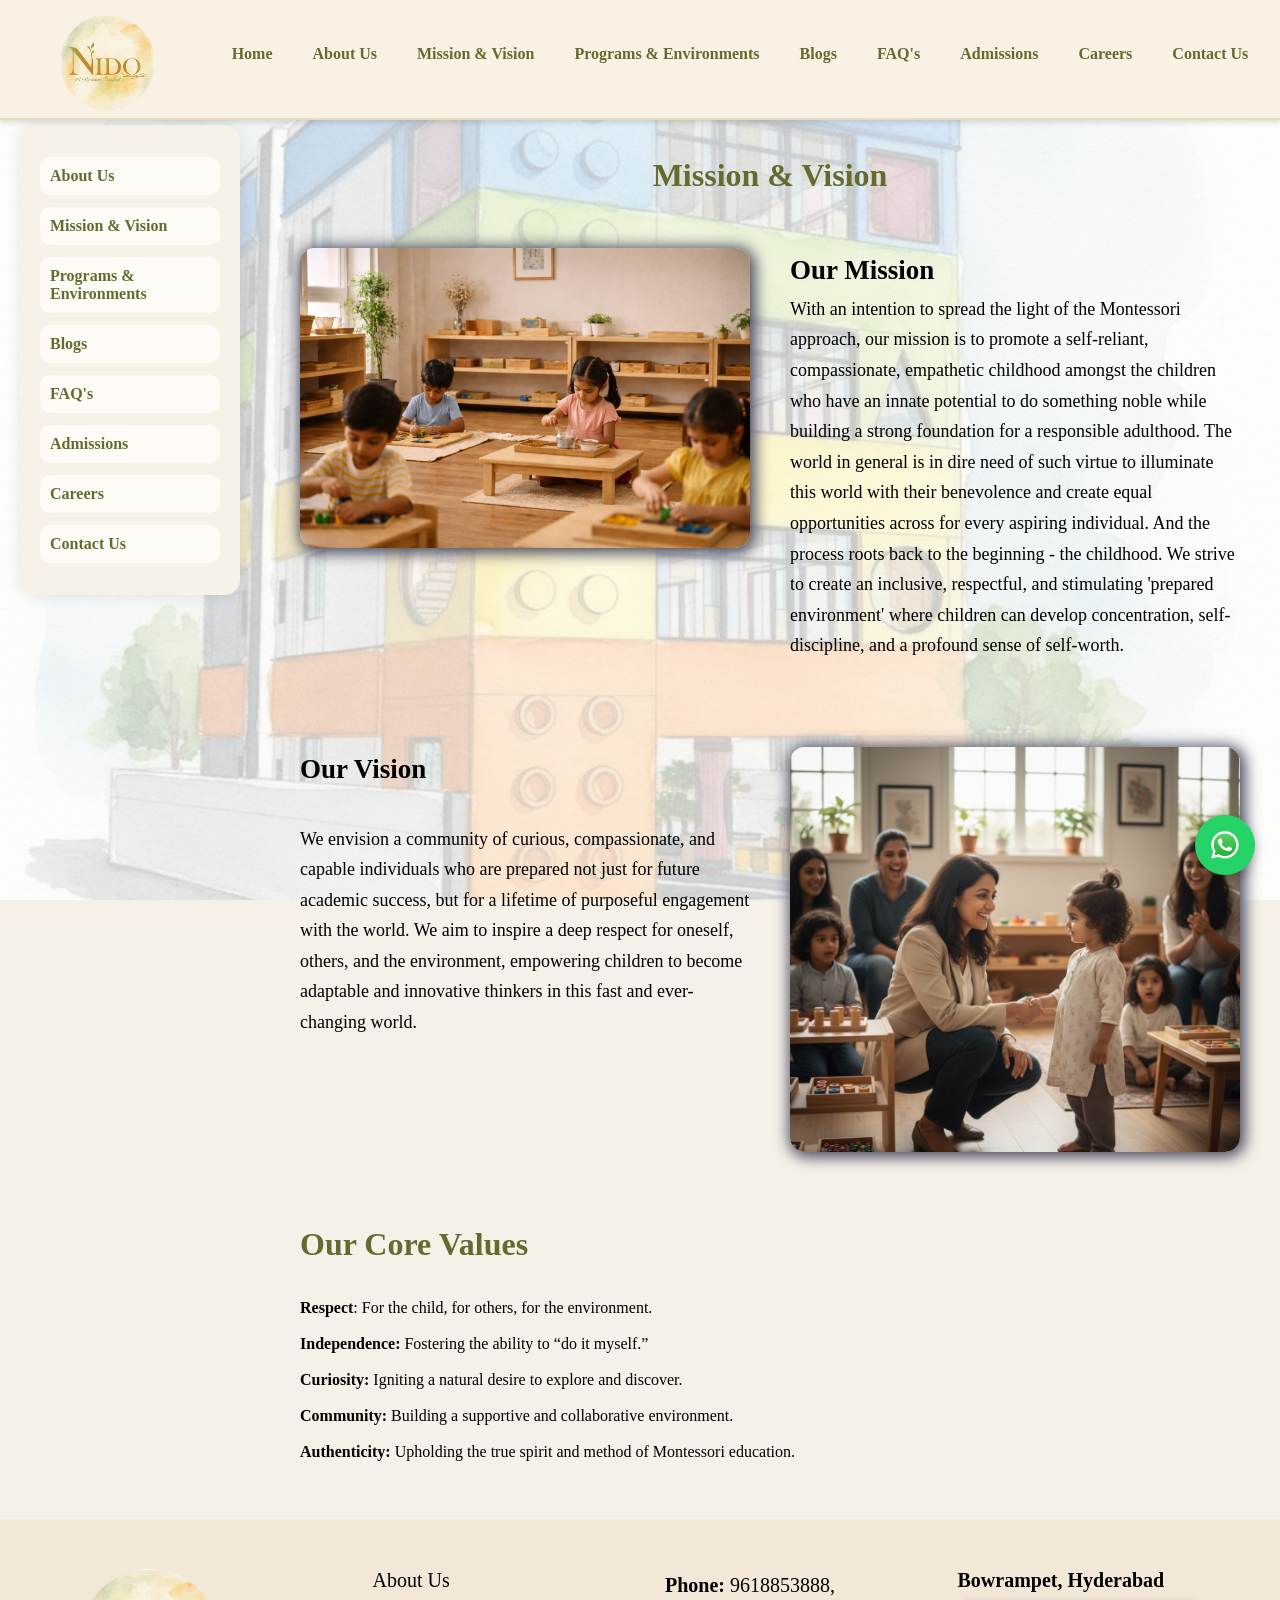
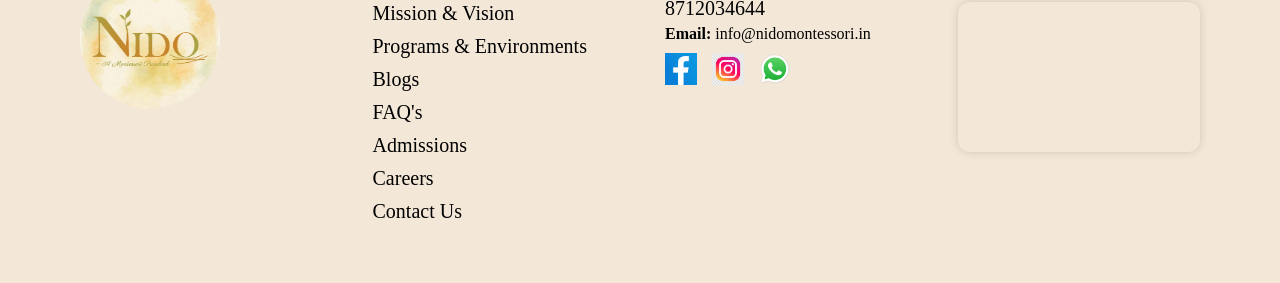
<file: mission-vision.html>
<!DOCTYPE html>
<html>
<head>
    <!-- Favicon -->
<link rel="icon" type="image/png" href="./assets/favicon.png">
<link rel="shortcut icon" href="assets/logo.png">
<link rel="apple-touch-icon" href="assets/logo.png">
<div class="hamburger" onclick="toggleMenu()">
    ☰
</div>
<meta charset="UTF-8">
<meta name="viewport" content="width=device-width, initial-scale=1.0">
    <title>Mission & Vision – NIDO Montessori</title>
    <link rel="stylesheet" href="style.css">
    <style>
        .images-column img{
            -webkit-box-shadow: 2px 2px 15px 3px rgba(66, 68, 90, 1);
-moz-box-shadow: 2px 2px 15px 3px rgba(66, 68, 90, 1);
box-shadow: 2px 2px 15px 3px rgba(66, 68, 90, 1);
        }
    </style>
</head>
<body>
<div class="site-background"></div>
<div class="logo-container">
    <a href="index.html"><img src="./assets/logo.png"></a>
</div>


      <!-- TOP MENU -->
<div class="top-menu">
    <a href="index.html">Home</a>
    <a href="about.html">About Us</a>
    <a href="mission-vision.html">Mission & Vision</a>
    <a href="programs.html">Programs & Environments</a>
    <a href="blogs.html">Blogs</a>
    <a href="faqs.html">FAQ's</a>
    <a href="admissions.html">Admissions</a>
    <a href="careers.html">Careers</a>
    <a href="contact.html">Contact Us</a>
</div>


<div class="sidebar">
    <a href="about.html">About Us</a>
    <a href="mission-vision.html">Mission & Vision</a>
    <a href="programs.html">Programs & Environments</a>
    <a href="blogs.html">Blogs</a>
    <a href="faqs.html">FAQ's</a>
    <a href="admissions.html">Admissions</a>
    <a href="careers.html">Careers</a>
    <a href="contact.html">Contact Us</a>
</div>

<div class="container">

<h1 class="page-header green-title"><br>Mission & Vision</h1>
<br><br><br>

<!-- MISSION -->
<div class="section">
    <div class="images-column">
        <img src="./assets/mission.jpg">
    </div>

    <div class="text">
        <h2>Our Mission</h2>
        <p>With an intention to spread the light of the Montessori approach, our mission is to
promote a self-reliant, compassionate, empathetic childhood amongst the children who have an
innate potential to do something noble while building a strong foundation for a responsible
adulthood. The world in general is in dire need of such virtue to illuminate this world with their
benevolence and create equal opportunities across for every aspiring individual. And the process
roots back to the beginning - the childhood. We strive to create an inclusive, respectful, and
stimulating &#39;prepared environment&#39; where children can develop concentration, self-discipline, and a
profound sense of self-worth.</p>
    </div>
</div>

<!-- VISION -->
 <br>
 <br>
<div class="section">
    <div class="text">
        <h2>Our Vision</h2><br>
        <p>We envision a community of curious, compassionate, and capable individuals who are
prepared not just for future academic success, but for a lifetime of purposeful engagement with the
world. We aim to inspire a deep respect for oneself, others, and the environment, empowering
children to become adaptable and innovative thinkers in this fast and ever-changing world.</p>
    </div>

    <div class="images-column">
        <img src="./assets/vision.jpg" class="vision-img">
    </div>
</div>

<!-- CORE VALUES -->
<h1 class="page-title-left green-title" style="margin-top:40px;" >Our Core Values</h1><br>
<div class="">
    <br>
    <p><b>Respect</b>: For the child, for others, for the environment.<br><br>
    <b>Independence:</b> Fostering the ability to “do it myself.”<br><br>
    <b>Curiosity:</b> Igniting a natural desire to explore and discover.<br><br>
    <b>Community:</b> Building a supportive and collaborative environment.<br><br>
    <b>Authenticity:</b> Upholding the true spirit and method of Montessori education.</p><br>
</div>

</div>

<footer class="footer">

    <!-- 1) LOGO -->
    <div class="footer-col logo-col">
        <img src="./assets/logo.png" class="footer-logo">
    </div>

    <!-- 2) MENU -->
    <div class="footer-col menu-col">
        <a href="about.html">About Us</a>
        <a href="mission-vision.html">Mission & Vision</a>
        <a href="programs.html">Programs & Environments</a>
        <a href="blogs.html">Blogs</a>
        <a href="faqs.html">FAQ's</a>
        <a href="admissions.html">Admissions</a>
        <a href="careers.html">Careers</a>
        <a href="contact.html">Contact Us</a>
    </div>

    <!-- 3) CONTACT + SOCIAL -->
    <div class="footer-col contact-col">
        <p><strong>Phone:</strong> 9618853888, 8712034644</p>
<!-- Email Click -->
         <a href="mailto:info@nidomontessori.in" style="color:#000; text-decoration:none;">
        <b>Email:</b> info@nidomontessori.in
        </a>
        <div class="footer-socials">
            <a href="https://www.facebook.com/share/1HvdMm4v2Z/?mibextid=wwXIfr" class="social-footer"><img src="assets/facebook logo 2.webp"></a>
            <a href="https://www.instagram.com/nido_montessorischool?igsh=c2tsN3p2dnJnOGZv&utm_source=qr" class="social-footer"><img src="assets/instagram.avif"></a>
            <a href="https://wa.me/919618853888" class="social-footer"><img src="assets/WhatsApp.svg.webp"></a>

        </div>
    </div>

    <!-- 4) LOCATION + MAP (LINKED TO GOOGLE MAPS) -->
    <div class="footer-col location-col">
        <p><strong>Bowrampet, Hyderabad</strong></p>

        <!-- Map Box -->
        <!-- 4) LOCATION + MAP -->
<div class="footer-col location-col">

    <!-- EMBEDDED MAP (ALSO CLICKABLE) -->
    <a href="https://www.google.com/maps/place/17%C2%B033'11.5%22N+78%C2%B023'01.9%22E/@17.5536953,78.3826678,18z/data=!4m4!3m3!8m2!3d17.5531826!4d78.3838654?hl=en&entry=ttu&g_ep=EgoyMDI2MDIyNS4wIKXMDSoASAFQAw%3D%3D"
       target="_blank">
        <iframe
            class="footer-map"
            src="https://www.google.com/maps?q=17.5531826,78.3838654&z=16&output=embed">
        </iframe>
    </a>

</div>

</footer>



<script src="script.js"></script>

<a href="https://wa.me/919618853888?text=How can we help you?" 
   class="whatsapp-float" 
   target="_blank">

   <img src="assets/WhatsApp.svg.webp" alt="WhatsApp Chat">
</a>
</body>
</html>
</file>
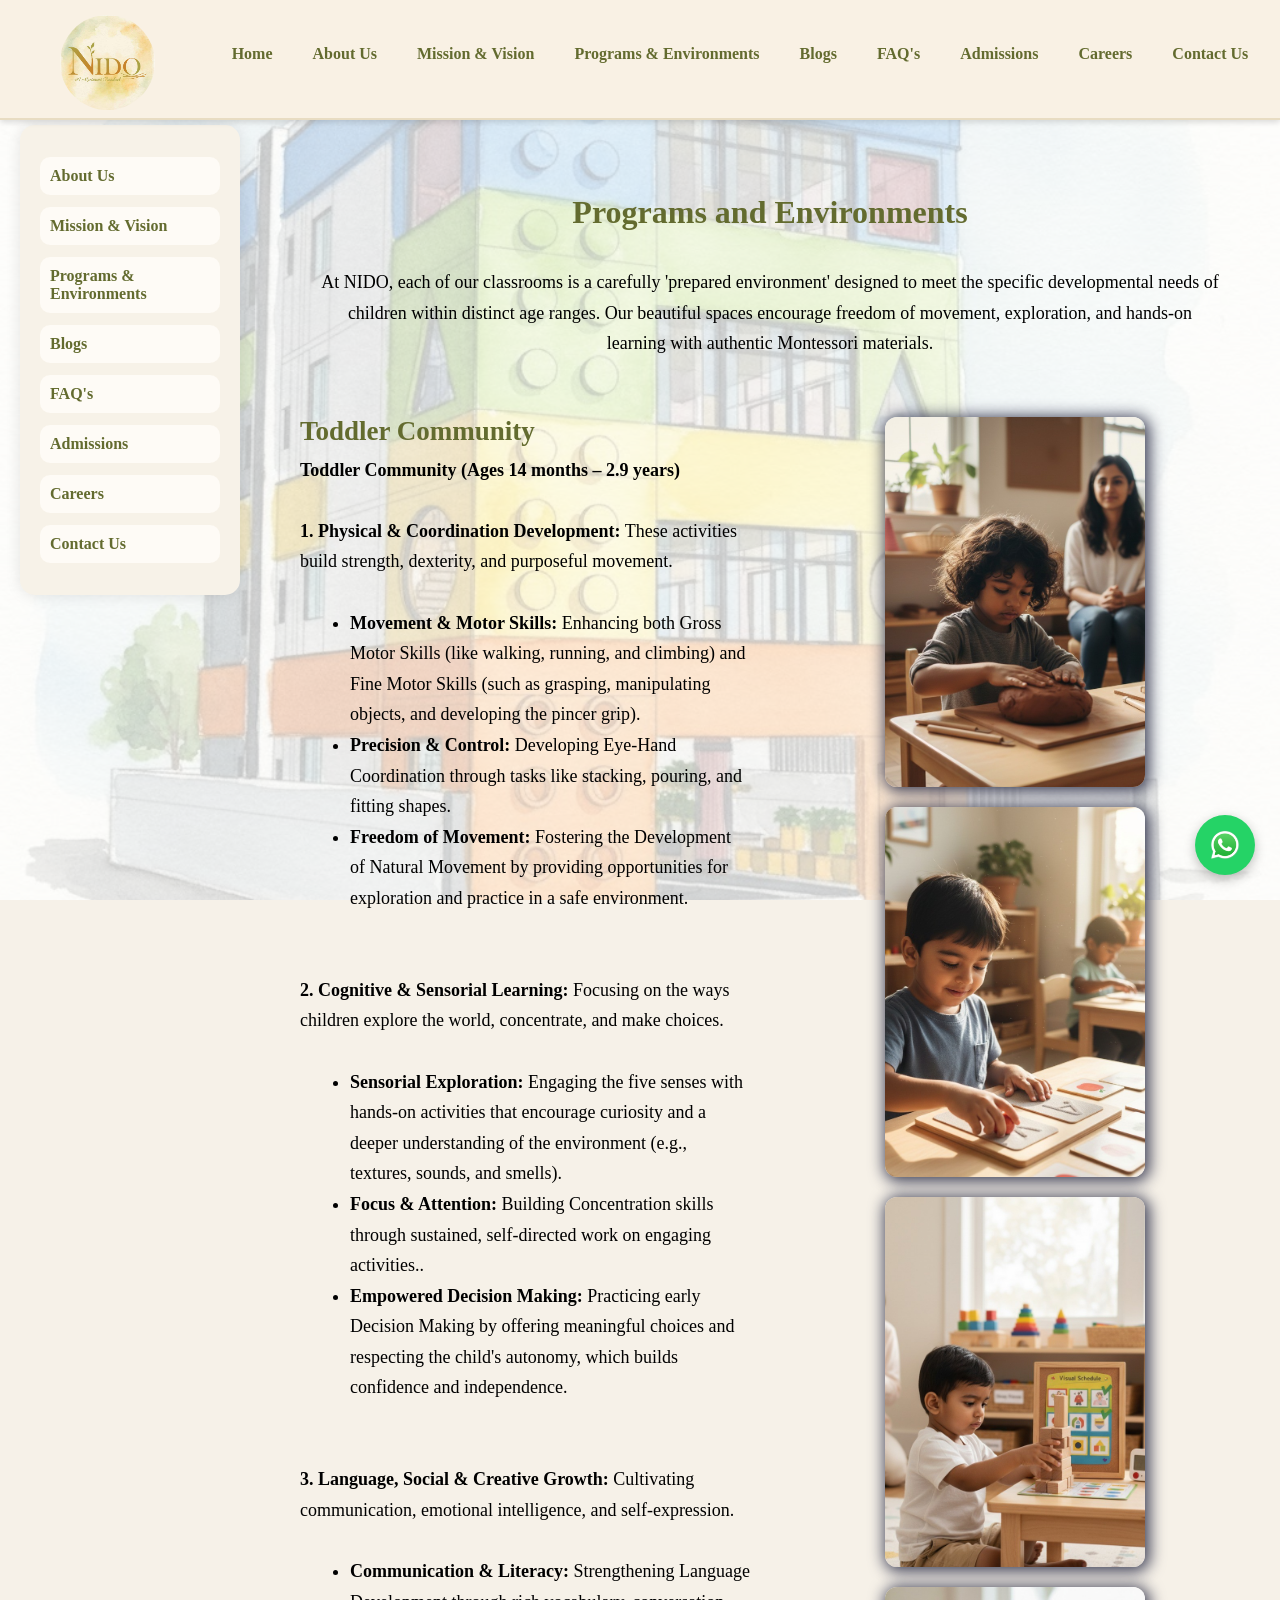
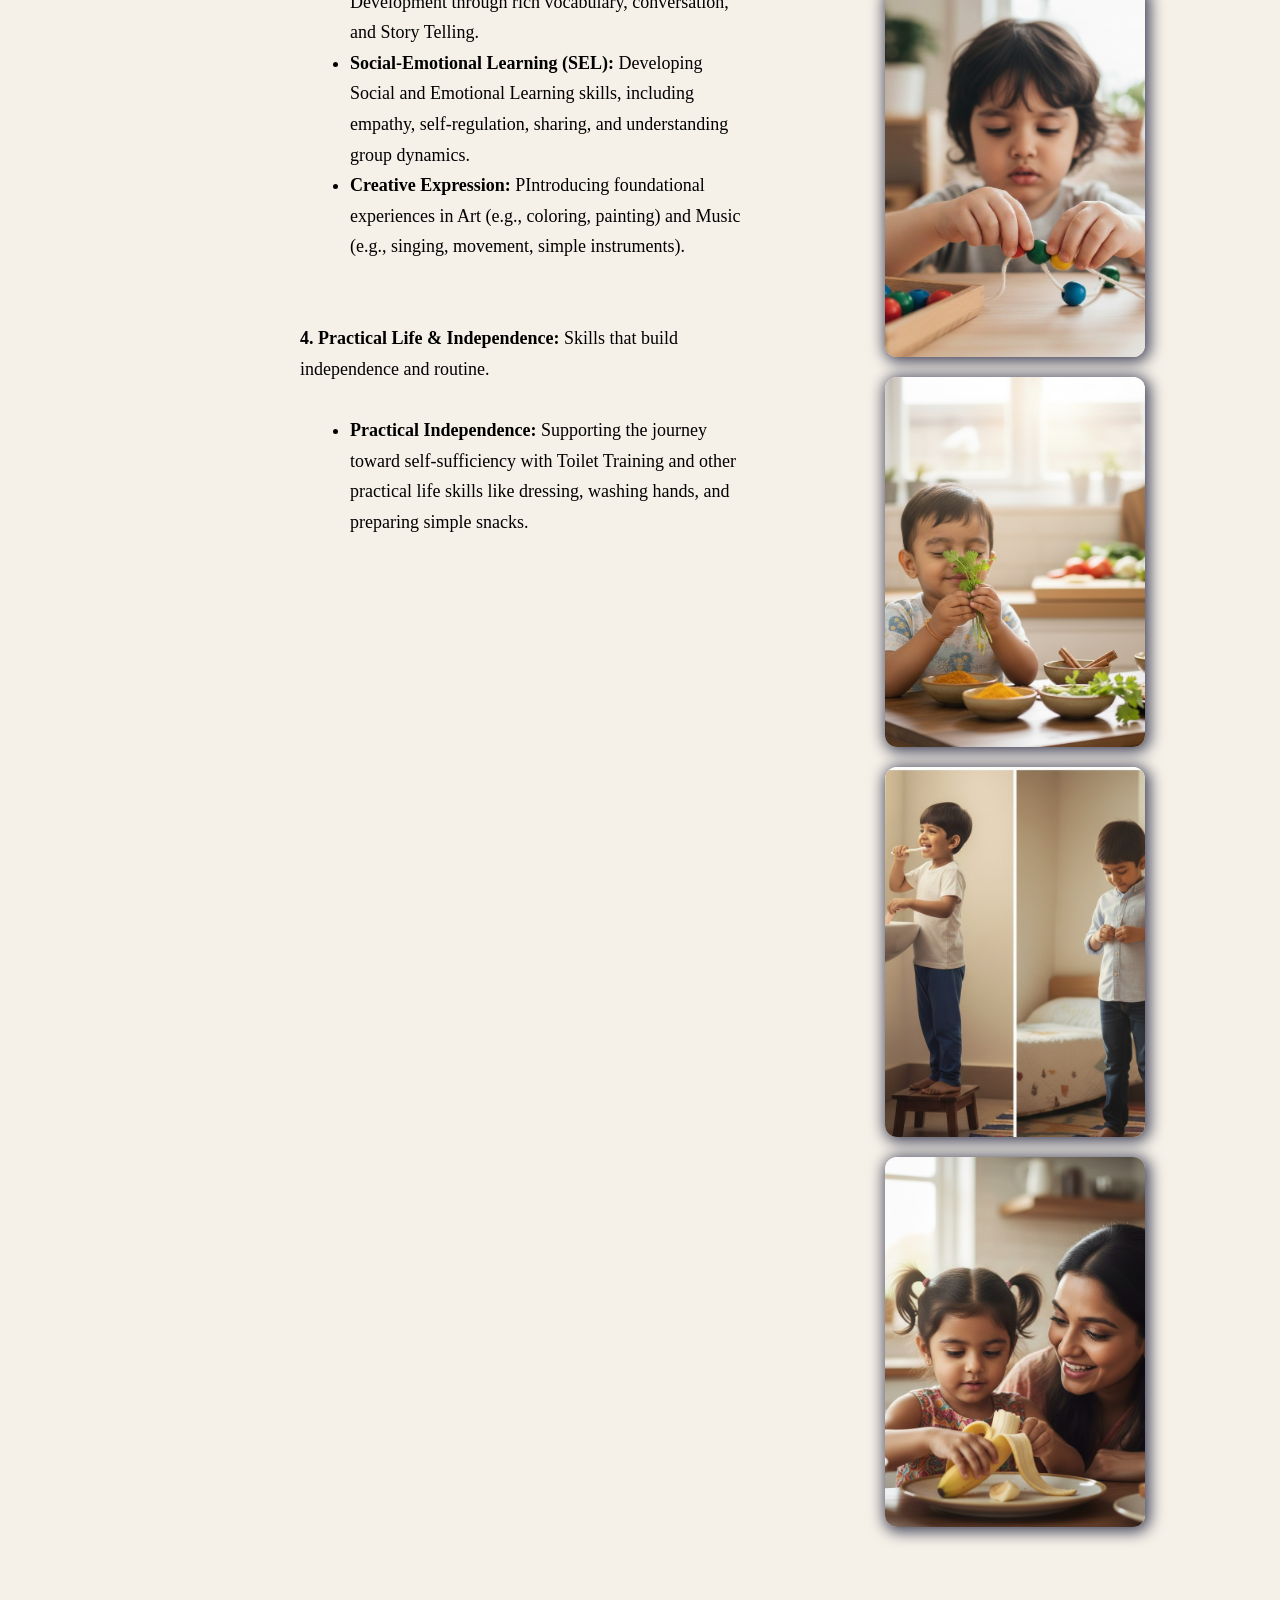
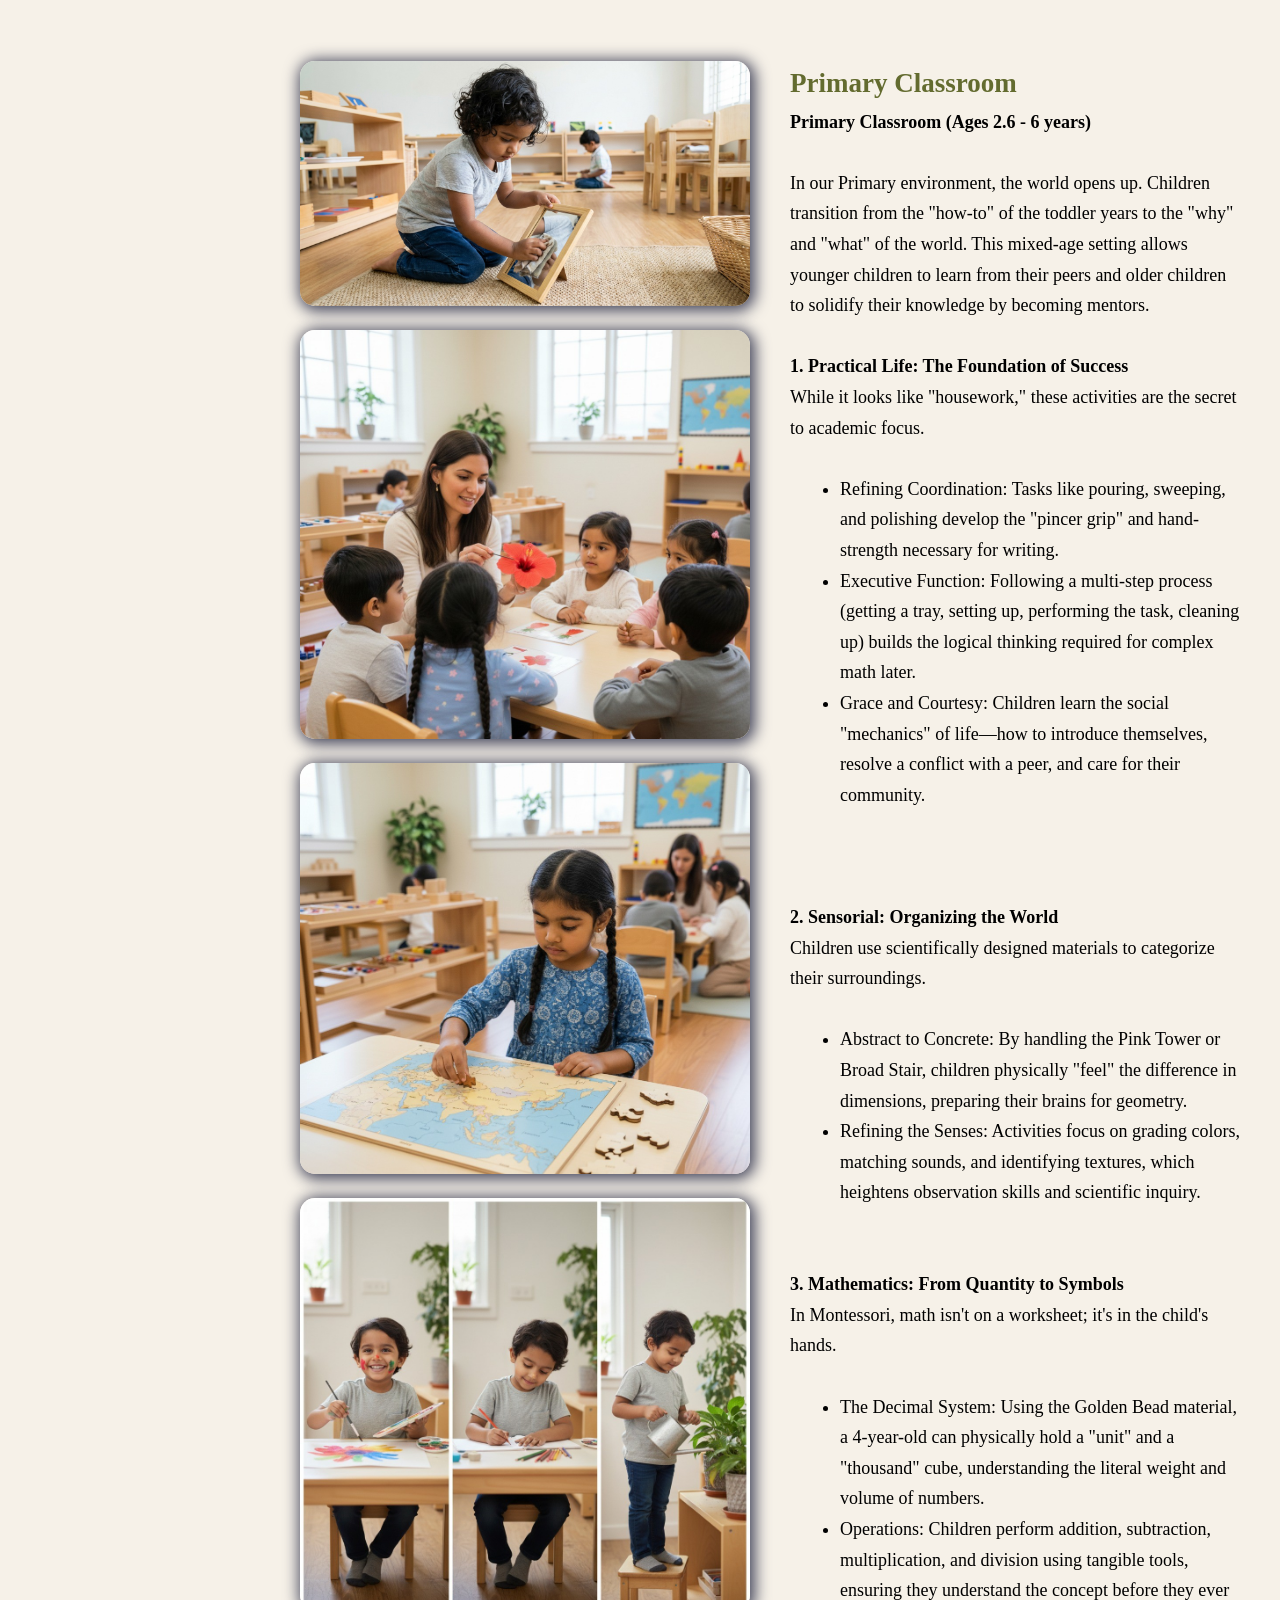
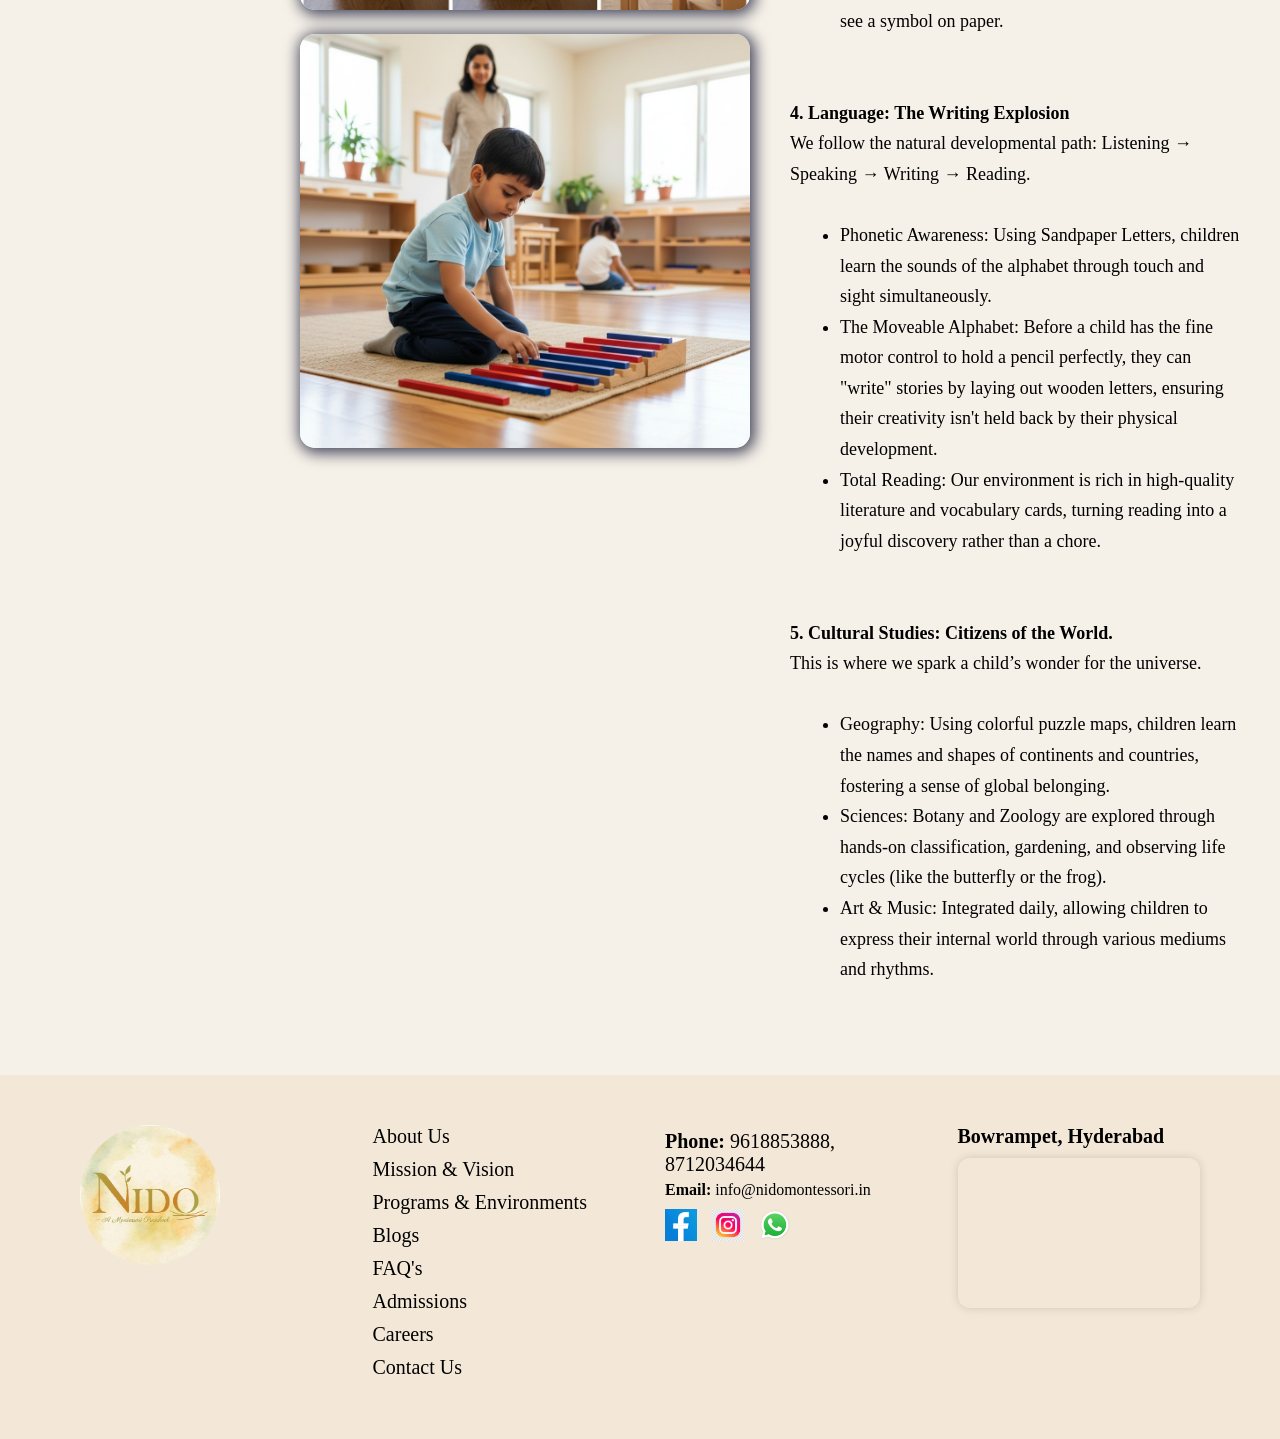
<file: programs.html>
<!DOCTYPE html>
<html>
<head>
    <!-- Favicon -->
<link rel="icon" type="image/png" href="./assets/favicon.png">
<link rel="shortcut icon" href="assets/logo.png">
<link rel="apple-touch-icon" href="assets/logo.png">
<div class="hamburger" onclick="toggleMenu()">
    ☰
</div>
<meta charset="UTF-8">
<meta name="viewport" content="width=device-width, initial-scale=1.0">
    <title>Programs – NIDO Montessori</title>
    <link rel="stylesheet" href="style.css">
    <style>
        .images-column img{
            -webkit-box-shadow: 2px 2px 15px 3px rgba(66, 68, 90, 1);
-moz-box-shadow: 2px 2px 15px 3px rgba(66, 68, 90, 1);
box-shadow: 2px 2px 15px 3px rgba(66, 68, 90, 1);
        }
    </style>
</head>
<body>
<div class="site-background"></div>
<!-- LOGO -->
<div class="logo-container"><a href="index.html"><img src="./assets/logo.png"></a></div>


      <!-- TOP MENU -->
<div class="top-menu">
    <a href="index.html">Home</a>
    <a href="about.html">About Us</a>
    <a href="mission-vision.html">Mission & Vision</a>
    <a href="programs.html">Programs & Environments</a>
    <a href="blogs.html">Blogs</a>
    <a href="faqs.html">FAQ's</a>
    <a href="admissions.html">Admissions</a>
    <a href="careers.html">Careers</a>
    <a href="contact.html">Contact Us</a>
</div>


<!-- SIDEBAR -->
<div class="sidebar">
    <a href="about.html">About Us</a>
    <a href="mission-vision.html">Mission & Vision</a>
    <a href="programs.html">Programs & Environments</a>
    <a href="blogs.html">Blogs</a>
    <a href="faqs.html">FAQ's</a>
    <a href="admissions.html">Admissions</a>
    <a href="careers.html">Careers</a>
    <a href="contact.html">Contact Us</a>
</div>

<!-- MAIN -->
<div class="container">

<h1 class="page-header green-title"><br><br>Programs and Environments</h1><br><br>

<div class="center-text" style="margin-bottom:50px;">
    <p>At NIDO, each of our classrooms is a carefully &#39;prepared environment&#39; designed to meet the specific
developmental needs of children within distinct age ranges. Our beautiful spaces encourage
freedom of movement, exploration, and hands-on learning with authentic Montessori materials.</p>
</div>

<!-- TODDLER COMMUNITY -->
<div class="section">

    <div class="text">
        <h2 class="green-title">Toddler Community</h2>
        <p><strong>Toddler Community (Ages 14 months – 2.9 years)</strong><br><br>
        <b>1. Physical &amp; Coordination Development:</b> These activities build strength, dexterity, and
purposeful movement.<br>
<ul>
    <br>
    <li><b>Movement &amp; Motor Skills:</b> Enhancing both Gross Motor Skills (like walking, running,
and climbing) and Fine Motor Skills (such as grasping, manipulating objects, and
developing the pincer grip).</li>
    <li><b>Precision &amp; Control:</b> Developing Eye-Hand Coordination through tasks like stacking,
pouring, and fitting shapes.</li>
    <li><b>Freedom of Movement:</b> Fostering the Development of Natural Movement by providing
opportunities for exploration and practice in a safe environment.</li>
</ul><br><br>
        <b>2. Cognitive &amp; Sensorial Learning:</b> Focusing on the ways children explore the world,
concentrate, and make choices.<br><br>
<ul>
    <li><b>Sensorial Exploration:</b> Engaging the five senses with hands-on activities that encourage
curiosity and a deeper understanding of the environment (e.g., textures, sounds, and
smells).</li>
    <li><b>Focus &amp; Attention:</b> Building Concentration skills through sustained, self-directed work
on engaging activities..</li>
    <li><b>Empowered Decision Making:</b> Practicing early Decision Making by offering meaningful
choices and respecting the child&#39;s autonomy, which builds confidence and independence.</li>
</ul><br><br>

        <b>3. Language, Social &amp; Creative Growth:</b> Cultivating communication, emotional intelligence,
and self-expression.<br>
<ul><br>
    <li><b>Communication &amp; Literacy:</b> Strengthening Language Development through rich
vocabulary, conversation, and Story Telling.</li>
    <li><b>Social-Emotional Learning (SEL):</b> Developing Social and Emotional Learning skills,
including empathy, self-regulation, sharing, and understanding group dynamics.</li>
    <li><b>Creative Expression:</b> PIntroducing foundational experiences in Art (e.g., coloring,
painting) and Music (e.g., singing, movement, simple instruments).</li>
</ul><br><br>

        <b>4. Practical Life &amp; Independence:</b> Skills that build independence and routine.
        <ul><br>
    <li><b>Practical Independence:</b> Supporting the journey toward self-sufficiency with Toilet
Training and other practical life skills like dressing, washing hands, and preparing simple
snacks.</li>
    </p>
    </div>

    <div class="images-column">
    <img src="./assets/toddler-1.jpg" class="toddler-img">
    <img src="./assets/toddler-2.jpg" class="toddler-img">
    <img src="./assets/toddler-3.jpg" class="toddler-img">
    <img src="./assets/toddler-4.jpg" class="toddler-img">
    <img src="./assets/toddler-5.jpg" class="toddler-img">
    <img src="./assets/toddler-6.jpg" class="toddler-img">
    <img src="./assets/toddler-7.jpg" class="toddler-img">
</div>
</div>
<br><br><br><br>
<!-- PRIMARY CLASSROOM -->
<div class="section">
    <div class="images-column">
        <img src="./assets/primary-1.jpg">
        <img src="./assets/primary-2.jpg">
        <img src="./assets/primary-3.jpg">
        <img src="./assets/primary-4.jpg">
        <img src="./assets/primary-5.jpg">
    </div>

    <div class="text">

                <h2 class="green-title" >Primary Classroom</h2>

        <p><strong>Primary Classroom (Ages 2.6 - 6 years)</strong><br><br>
            <p>In our Primary environment, the world opens up. Children transition from the &quot;how-to&quot; of the
toddler years to the &quot;why&quot; and &quot;what&quot; of the world. This mixed-age setting allows younger children
to learn from their peers and older children to solidify their knowledge by becoming mentors.</p>
<br>
        <b>1. Practical Life: The Foundation of Success</b><br>
        <p>While it looks like &quot;housework,&quot; these activities are the secret to academic focus.</p><br>
        <ul>
            <li>Refining Coordination: Tasks like pouring, sweeping, and polishing develop the &quot;pincer
grip&quot; and hand-strength necessary for writing.</li>
<li>Executive Function: Following a multi-step process (getting a tray, setting up, performing
the task, cleaning up) builds the logical thinking required for complex math later.</li>
<li>Grace and Courtesy: Children learn the social &quot;mechanics&quot; of life—how to introduce
themselves, resolve a conflict with a peer, and care for their community.</li>
        </ul><br><br><br>
       <b> 2. Sensorial: Organizing the World</b><br>
       <p>Children use scientifically designed materials to categorize their surroundings.</p><br>
       <ul>
        <li>Abstract to Concrete: By handling the Pink Tower or Broad Stair, children physically
&quot;feel&quot; the difference in dimensions, preparing their brains for geometry.</li>
<li>Refining the Senses: Activities focus on grading colors, matching sounds, and identifying
textures, which heightens observation skills and scientific inquiry.</li>
       </ul><br><br>
        <b>3. Mathematics: From Quantity to Symbols</b><br>
        <p>In Montessori, math isn&#39;t on a worksheet; it's in the child&#39;s hands.</p><br>
        <ul>
            <li>The Decimal System: Using the Golden Bead material, a 4-year-old can physically hold a
&quot;unit&quot; and a &quot;thousand&quot; cube, understanding the literal weight and volume of numbers.</li>
<li>Operations: Children perform addition, subtraction, multiplication, and division using
tangible tools, ensuring they understand the concept before they ever see a symbol on
paper.</li>
        </ul><br><br>

        <b>4. Language: The Writing Explosion</b><br>
        <p>We follow the natural developmental path: Listening → Speaking → Writing → Reading.</p><br>
        <ul>
            <li>Phonetic Awareness: Using Sandpaper Letters, children learn the sounds of the alphabet
through touch and sight simultaneously.</li>
<li>The Moveable Alphabet: Before a child has the fine motor control to hold a pencil
perfectly, they can &quot;write&quot; stories by laying out wooden letters, ensuring their creativity
isn&#39;t held back by their physical development.</li>
<li>Total Reading: Our environment is rich in high-quality literature and vocabulary cards,
turning reading into a joyful discovery rather than a chore.</li>
        </ul><br><br>

        <b>5. Cultural Studies: Citizens of the World.</b></p>
        <p>This is where we spark a child’s wonder for the universe.</p><br>
        <ul>
            <li>Geography: Using colorful puzzle maps, children learn the names and shapes of
continents and countries, fostering a sense of global belonging.</li>
<li>Sciences: Botany and Zoology are explored through hands-on classification, gardening,
and observing life cycles (like the butterfly or the frog).</li>
<li>Art &amp; Music: Integrated daily, allowing children to express their internal world through
various mediums and rhythms.</li>
        </ul>
    </div>
    
</div>

</div>


<footer class="footer">

     <!-- 1) LOGO -->
    <div class="footer-col logo-col">
        <img src="./assets/logo.png" class="footer-logo">
    </div>

    <!-- 2) MENU -->
    <div class="footer-col menu-col">
        <a href="about.html">About Us</a>
        <a href="mission-vision.html">Mission & Vision</a>
        <a href="programs.html">Programs & Environments</a>
        <a href="blogs.html">Blogs</a>
        <a href="faqs.html">FAQ's</a>
        <a href="admissions.html">Admissions</a>
        <a href="careers.html">Careers</a>
        <a href="contact.html">Contact Us</a>
    </div>

    <!-- 3) CONTACT + SOCIAL -->
    <div class="footer-col contact-col">
        <p><strong>Phone:</strong> 9618853888, 8712034644</p>
<!-- Email Click -->
         <a href="mailto:info@nidomontessori.in" style="color:#000; text-decoration:none;">
        <b>Email:</b> info@nidomontessori.in
        </a>
        <div class="footer-socials">
            <a href="https://www.facebook.com/share/1HvdMm4v2Z/?mibextid=wwXIfr" class="social-footer"><img src="assets/facebook logo 2.webp"></a>
            <a href="https://www.instagram.com/nido_montessorischool?igsh=c2tsN3p2dnJnOGZv&utm_source=qr" class="social-footer"><img src="assets/instagram.avif"></a>
            <a href="https://wa.me/919618853888" class="social-footer"><img src="assets/WhatsApp.svg.webp"></a>

        </div>
    </div>

    <!-- 4) LOCATION + MAP (LINKED TO GOOGLE MAPS) -->
    <div class="footer-col location-col">
        <p><strong>Bowrampet, Hyderabad</strong></p>

        <!-- Map Box -->
        <!-- 4) LOCATION + MAP -->
<div class="footer-col location-col">

    <!-- EMBEDDED MAP (ALSO CLICKABLE) -->
    <a href="https://www.google.com/maps/place/17%C2%B033'11.5%22N+78%C2%B023'01.9%22E/@17.5536953,78.3826678,18z/data=!4m4!3m3!8m2!3d17.5531826!4d78.3838654?hl=en&entry=ttu&g_ep=EgoyMDI2MDIyNS4wIKXMDSoASAFQAw%3D%3D"
       target="_blank">
        <iframe
            class="footer-map"
            src="https://www.google.com/maps?q=17.5531826,78.3838654&z=16&output=embed">
        </iframe>
    </a>

</div>

</footer>


<script src="script.js"></script>

<a href="https://wa.me/919618853888?text=How can we help you?" 
   class="whatsapp-float" 
   target="_blank">

   <img src="assets/WhatsApp.svg.webp" alt="WhatsApp Chat">
</a>
</body>
</html>
</file>
<file: style.css>
body,button,input,textarea {

font-family: 'Patrick Hand', cursive;

-webkit-font-smoothing: antialiased;
-moz-osx-font-smoothing: grayscale;

}
/* RESET */
* {
    margin: 0;
    padding: 0;
    box-sizing: border-box;
    font-family: 'Patrick Hand', cursive;}

/* FULL PAGE BACKGROUND IMAGE */
.site-background {
    position: fixed;
    top: 0;
    left: 0;
    width: 100%;
    height: 100%;
    background: url('./assets/background.jpg') no-repeat center center/cover;
    z-index: -1;                  /* Keeps background BEHIND all content */
    opacity: 0.25;                /* CHANGE THIS VALUE TO ADJUST OPACITY */
    pointer-events: none;         /* Prevents background from blocking clicks */
}
body::before {
    content: "";
    position: fixed;
    top: 0; left: 0;
    width: 100%; height: 100%;
    background: rgba(255,255,255,0.90);  /* low opacity overlay to fade bg */
    z-index: -1;
}

/* LAYOUT */
.container {
    margin-left: 260px; 
    padding: 40px;
}

/* LOGO */
.logo-container {
    position: fixed;
    top: 15px;
    left: 60px;
    z-index: 99999;      /* raise above ALL layers */
}

.logo-container a {
    display: block;      /* makes the entire logo clickable */
}

.logo-container img {
    width: 95px;
    cursor: pointer;
    border-radius: 80px;
    display: block;      /* removes inline gaps */
    pointer-events: auto;
}

.top-menu a,
.sidebar a {
    color: #636B2F !important;
    font-weight: 700 !important;
    
}
/* TOP MENU */
.top-menu {
    position: fixed;
    top: 0;
    left: 0;
    width: 100%;
    height: 120px;
    padding: 20px 0;
    background: #f9f1e4;  /* light cream background */
    z-index: 9999;
    display: flex;
    justify-content: center;
    gap: 40px;
    padding-left: 200px;
    border-bottom: 2px solid #e8dcc2;   /* soft bottom border */
    box-shadow: 0 2px 6px rgba(0,0,0,0.15);

}

.top-menu a {
    text-decoration: none;
    font-size: 16px;
    margin-top: 25px;
    font-weight: 500;
    color: #000;
    transition: 0.3s ease;
}

.top-menu a:hover {
    color: #c4935c; /* Gold shade to match your theme */
    transform: translateY(-2px);
}

/* Push content down because menu is fixed */
.container {
    margin-top: 80px !important;
    margin-top: 50px;
}

/* LEFT SIDEBAR MENU */
.sidebar {
    position: fixed;
    top: 125px;
    left: 20px;
    width: 220px;
    padding: 20px;
    background: #f7f2e8;
    border-radius: 15px;
    box-shadow: 0 0 15px rgba(0,0,0,0.1);
}

.sidebar a {
    display: block;
    margin: 12px 0;
    padding: 10px;
    background: #fefbf6;
    border-radius: 10px;
    text-decoration: none;
    color: #333;
    font-weight: 500;
    transition: 0.3s;
}
.sidebar a:hover {
    background: #e8dcc2;
}

/* HERO LAYOUT */
.hero {
    display: flex;
    align-items: center;
    justify-content: space-between;
    padding: 50px 40px;
    background: #faf4e8;
    border-radius: 30px;
    margin-top: 10px;
}

/* LEFT TEXT */
.hero-text {
    max-width: 65%;
}
/* HERO LOGO (Customizable Rectangle) */
.hero-logo {
    width: 100%;              /* Makes it responsive */
    max-width: 620px;         /* Adjust size here */
    width: 800px;      /* change this */
    height: 300px;     /* change this */
    object-fit: contain;      /* Prevents cropping */
    border-radius: 12px;      /* Optional – remove if you want sharp edges */
    display: block;
    margin: 0 auto 20px;      /* Centers the logo */
}
.hero-text h1 {
    font-size: 40px;
    line-height: 1.2;
    margin-left: 20px;
    font-weight: 900;
    color: #2a2a2a;
    font-family: 'Patrick Hand', cursive;
}

/* BUTTON STYLE (crayon-like) */
.cta-btn {
    display: inline-block;
    margin-top: 20px;
    margin-left: 200px;
    background: #7fc2e8;
    padding: 12px 25px;
    border-radius: 20px;
    color: #000;
    font-weight: 1000;
    text-decoration: none;
    transition: 0.3s ease;
}

.cta-btn:hover {
    background: #5ba7d1;
}

/* RIGHT IMAGE */
.hero-img img {
    width: 420px;
    max-width: 100%;
    cursor: pointer;
    transition: 0.3s ease;
}

.hero-img img:hover {
    transform: scale(1.03);
}

/* RESPONSIVE */
@media (max-width: 900px) {
    .hero {
        flex-direction: column;
        text-align: center;
        padding: 40px 20px;
    }

    .hero-text {
        max-width: 100%;
        margin-bottom: 25px;
    }
}

/* Blog Title Color */
.section-title {
    color: #636B2F;      /* soft Montessori green */
    font-size: 48px;     /* adjust if needed */
    font-weight: 700;
    margin-bottom: 20px;
}

/* ================= CRAYON BUTTON ================= */
.crayon-btn {
    position: relative;
    display: inline-block;
    padding: 12px 32px;
    font-size: 22px;
    text-decoration: none;
    color: black;
    background: #6fb0d9;
    border-radius: 10px;
    overflow: hidden;
    transition: 0.3s ease;
}

.crayon-btn::before {
    content: "";
    position: absolute;
    inset: 0;
    background: url("https://www.transparenttextures.com/patterns/crissxcross.png");
    opacity: 0.25;
}

.crayon-btn:hover {
    animation: wobble 0.4s ease;
}

@keyframes wobble {
    0% { transform: rotate(0deg); }
    25% { transform: rotate(2deg); }
    50% { transform: rotate(-2deg); }
    75% { transform: rotate(1deg); }
    100% { transform: rotate(0deg); }
}

/* ================= IMAGE CIRCLE ================= */
.circle-img {
    width: 340px;
    height: 340px;
    border-radius: 50%;
    border: 15px solid #e57452;
    overflow: hidden;
    position: relative;
    z-index: 2;
}

.circle-img img {
    width: 100%;
    height: 100%;
    object-fit: cover;
}

/* CENTERED CONTENT PAGES */
/* -------------------------------------------
   PAPER BACKGROUND
-------------------------------------------- */
body {
    background: #f5f1e7;
    background-image: url("https://www.transparenttextures.com/patterns/paper-fibers.png");
    background-size: 600px;
}


/* -------------------------------------------
   SECTION STYLING
-------------------------------------------- */
.crayon-section {
    padding: 90px 0;
    text-align: center;
}


/* -------------------------------------------
   CRAYON STROKE BUTTON (CLICKABLE)
-------------------------------------------- */
.crayon-stroke-btn {
    display: inline-flex;
    align-items: center;
    justify-content: center;

    width: 100%;
    max-width: 900px;
    height: 200px;

    text-align: center;
    text-decoration: none;

    /* TEXT STYLE */
    color: #fff;
    font-size: 25px;
    font-family: 'Patrick Hand', cursive;
    font-weight: bold;

    /* BASE COLOR */
    background: #86b7fe;

    /* CRAYON TEXTURES */
    background-image:
        url("https://www.transparenttextures.com/patterns/asfalt-light.png"),
        url("https://www.transparenttextures.com/patterns/beige-paper.png");
    background-blend-mode: multiply;
    background-size: cover;

    /* ORGANIC HAND-DRAWN SHAPE (SVG MASK) */
    -webkit-mask-image: url("data:image/svg+xml;utf8,\
<svg xmlns='http://www.w3.org/2000/svg' viewBox='0 0 1000 300'>\
<path d='M40,120 Q140,20 340,70 T780,80 Q890,90 960,120 Q890,170 740,210 T300,200 Q100,180 40,120Z' fill=\"black\"/>\
</svg>");
    mask-image: url("data:image/svg+xml;utf8,\
<svg xmlns='http://www.w3.org/2000/svg' viewBox='0 0 1000 300'>\
<path d='M40,120 Q140,20 340,70 T780,80 Q890,90 960,120 Q890,170 740,210 T300,200 Q100,180 40,120Z' fill=\"black\"/>\
</svg>");

    mask-size: 100% 100%;
    mask-repeat: no-repeat;

    /* SOFT CRAYON SHADOW */
    box-shadow: 0px 4px 10px rgba(0,0,0,0.25);

    /* ANIMATION */
    transition: transform 0.25s ease, filter 0.25s ease;
}

/* HOVER ANIMATION */
.crayon-stroke-btn:hover {
    transform: translateY(-4px) scale(1.03);
    filter: brightness(1.08);
}


/* -------------------------------------------
   RESPONSIVE
-------------------------------------------- */
@media (max-width: 600px) {
    .crayon-stroke-btn {
        height: 90px;
        font-size: 22px;
    }
}


/* TWO COLUMN SECTIONS (Responsive Layout) */
.section {
    display: flex;
    justify-content: space-between;
    gap: 50px;
    margin-bottom: 50px;
}

/* TEXT SIDE */
.section .text {
    flex: 1;
    font-size: 18px;
    line-height: 1.7;
}

/* IMAGE SIDE */
.section .images-column {
    flex: 1;
    text-align: center;
}

/* IMAGE STYLE */
.images-column img {
    width: 100%;
    max-width: 700px;   /* ⭐ change image size here */
    height: auto;
    border-radius: 18px;
    box-shadow: 0 8px 20px rgba(0,0,0,0.2);
}

/* TODDLER IMAGES SIZE CONTROL */
.images-column img.toddler-img{
    width: 260px !important;   /* change width here */
    height: 370px !important;  /* change height here */
    object-fit: cover;
    border-radius: 12px;
    margin: 8px;
}

/* BLOG PLACEHOLDERS */
/* GLOBAL */
body {
  margin: 0;
  background: #f6f1e8;
  font-family: Arial, sans-serif;
}

.section-title {
  font-size: 32px;
  font-weight: 700;
  margin-bottom: 20px;
  padding-left: 20px;
}

/* -------------------------------------- */
/* 🌿 BLOB SECTION */
/* -------------------------------------- */
.blob-section {
  padding: 40px 20px;
}

.wrapper {
  width: 95%;
  max-width: 950px;
  margin: auto;
  display: flex;
  flex-wrap: wrap;
  justify-content: space-between;
  gap: 25px;
}

/* Blob Base Style */
.blob {
  position: relative;
  width: 280px;
  height: 200px;
  border-radius: 60% 40% 55% 45% / 60% 45% 55% 40%;
  display: flex;
  justify-content: center;
  align-items: flex-end;
  padding-bottom: 25px;
  text-align: center;
  color: #333;
  animation: blobMove 6s infinite ease-in-out;
  transition: transform 0.3s ease;
}

.blob:hover {
  transform: scale(1.08);
}

@keyframes blobMove {
  0% {
    border-radius: 60% 40% 55% 45% / 60% 45% 55% 40%;
  }
  50% {
    border-radius: 50% 60% 45% 55% / 55% 60% 45% 50%;
  }
  100% {
    border-radius: 60% 40% 55% 45% / 60% 45% 55% 40%;
  }
}

/* Blob colors */
.green { background: #b8d8c0; }
.peach { background: #e6a58f; }
.yellow { background: #f2d47a; }

/* Blob icons */
.blob-icon {
  width: 60px;
  height: 60px;
  position: absolute;
  top: 20px;
  right: 20px;
  object-fit: contain;
}

.blob p {
  font-size: 25px;
  font-weight: bold;
  margin: 40px;
}

/* Responsive Blobs */
@media (max-width: 850px) {
  .wrapper {
    justify-content: center;
  }
}

@media (max-width: 600px) {
  .blob {
    width: 100%;
    max-width: 320px;
  }
}

/* TWO COLUMN SECTIONS */
.section {
    display: flex;
    justify-content: space-between;
    margin-bottom: 50px;
    gap: 40px;
}
.section .text {
    flex: 1;
    line-height: 1.7;
    font-size: 18px;
}
.section .images-column {
    flex: 1;
}
.images-column img {
    width: 100%;
    margin-bottom: 20px;
    border-radius: 15px;
}

/* BLOG LIST STYLE */
.blog-list {
    list-style: none;
    padding: 0;
    margin: 0;
    margin-top: 20px;
}

.blog-list li {
    background: #f5ebda;
    padding: 20px 25px;
    margin-bottom: 18px;
    border-radius: 12px;
    border: 2px dashed #d6c1a5;
    font-size: 22px;
    font-family: 'Patrick Hand', cursive;
}

.blog-list li a {
    text-decoration: none;
    color: #333;
    display: block;
}

.blog-list li:hover {
    background: #f0e4cc;
    transform: translateX(5px);
    transition: 0.3s ease;
}

/* CRAYON SECTION WRAPPER */
.crayon-section {
    margin-left: 50px;
    margin-right: 50px;
    margin-top: 60px;
    font-family: 'Patrick Hand', cursive;
}

/* MAKE ENTIRE BAR CLICKABLE */
.crayon-link {
    text-decoration: none;
}

/* GENERIC BAR STYLE */
.crayon-bar {
    padding: 20px 20px;
    border-radius: 40px;
    font-size: 30px;
    text-align: center;
    color: #000;
    background-size: cover;
    background-repeat: no-repeat;
    background-position: center;
    transition: transform 0.25s ease, filter 0.25s ease;
}

/* HOVER EFFECT → crayon wobble + slightly darker */
.crayon-bar:hover {
    transform: scale(1.03) rotate(-1deg);
    filter: brightness(0.9);
}

/* BLUE BAR */
.blue-bar {
    background-image: url("assets/crayon-blue-even-top-bottom.svg");
    background-color: #03A9F4;
}

.crayon-section a {
    display: block;
    margin-bottom: 35px; /* space between the blue and brown bar */
}

/* BROWN BAR */
.brown-bar {
    background-image: url("assets/crayon-brown-even-top-bottom.svg");
    background-color: #c4935c;
}

/* SOCIAL ICONS */
.social-row {
    display: flex;
    justify-content: center;
    gap: 150px;
    margin-bottom: -50px;
}

.social-item {
    display: flex;
    align-items: center;
    gap: 12px;
    font-size: 22px;
}

/* ICON SIZE */
.social-item img {
    width: 28px;
    height: 28px;
}

/* INDIVIDUAL SOCIAL LINKS */
.social-icon-link {
    text-decoration: none;
    color: #000;
    transition: 0.2s ease;
}

/* HOVER EFFECT ONLY ON ICONS */
.social-icon-link:hover {
    transform: scale(1.08);
    color: #000;
}

/* ================text align of about us page==================== */

.page-title-left {
    text-align: left !important;
    width: 100%;
}

.green-title {
    color: #636B2F;    /* soft Montessori green */
    font-weight: 700;
}

/* ========================= FAQ STYLE ========================= */

.faq-main {
    font-size: 28px;
    margin-top: 40px;
    margin-bottom: 15px;
    font-family: 'Patrick Hand', cursive;
}

.faq-questions {
    list-style: none;
    padding: 0;
    margin-bottom: 40px;
}

.faq-item {
    background: #f5ebda;
    border: 2px dashed #d6c1a5;
    border-radius: 12px;
    padding: 12px 18px;
    margin-bottom: 12px;
    font-family: 'Patrick Hand', cursive;
}

.faq-q {
    width: 100%;
    background: none;
    border: none;
    text-align: left;
    font-size: 22px;
    cursor: pointer;
    color: #333;
    font-family: 'Patrick Hand', cursive;
}

.faq-q:hover {
    color: #c4935c;
}

.faq-a {
    display: none;
    margin-top: 10px;
    font-size: 20px;
    line-height: 1.6;
}

.faq-item.open .faq-a {
    display: block;
}

ul {
    margin-left: 30px;   /* adjust alignment */
    padding-left: 20px;
}

/* CONTACT FORM */
.form-container {
    background: #f7f2e8;
    padding: 30px;
    border-radius: 15px;
    max-width: 700px;
    margin: auto;
}
.form-container input,
.form-container select,
.form-container textarea {
    width: 100%;
    padding: 12px;
    margin: 12px 0;
    border: 1px solid #ccc;
    border-radius: 10px;
}
.form-container button {
    background: #c4935c;
    color: white;
    padding: 12px 20px;
    border: none;
    border-radius: 10px;
    cursor: pointer;
}

/* FOOTER */
.footer {
    display: grid;
    grid-template-columns: 1fr 1fr 1fr 1fr;
    padding: 50px 80px;
    background: #f3e8d8;
    font-family: 'Patrick Hand', cursive;
    column-gap: 50px;
}

/* LOGO */
.footer-logo {
    width: 140px;
    border-radius: 50%;
}

/* MENU */
.menu-col a {
    display: block;
    margin-bottom: 10px;
    color: #000;
    font-size: 20px;
    text-decoration: none;
}

.menu-col a:hover {
    color: #c4935c;
}

/* CONTACT */
.contact-col p {
    margin: 5px 0;
    font-size: 20px;
}

.footer-socials {
    display: flex;
    gap: 15px;
    margin-top: 10px;
}

.social-footer img {
    width: 32px;
    height: 32px;
    transition: 0.3s ease;
}

.social-footer:hover img {
    transform: scale(1.1);
}

/* LOCATION */
.location-col p {
    font-size: 20px;
}

/* MAP */
.footer-map {
    width: 100%;
    height: 150px;   /* ADJUST MAP SIZE HERE */
    border: 0;
    border-radius: 12px;
    margin-top: 10px;
    box-shadow: 0 0 10px rgba(0,0,0,0.15);
}

/* RESPONSIVE */
@media (max-width: 900px) {
    .footer {
        grid-template-columns: 1fr 1fr;
        row-gap: 40px;
        padding: 40px;
    }

    .footer-map {
        height: 180px;
    }
}

@media (max-width: 600px) {
    .footer {
        grid-template-columns: 1fr;
        text-align: center;
    }

    .footer-socials {
        justify-content: center;
    }

    .footer-map {
        height: 100px;
    }
}

/* MOBILE */
@media(max-width: 900px) {
    .container { margin-left: 0; padding: 20px; }
    .sidebar { display: none; }
    footer { flex-direction: column; text-align: center; }
    footer .col { width: 100%; margin-bottom: 20px; }
}

/* ================= CORE VALUES TEXT CENTER ================= */
.center-text {
    max-width: 900px;
    margin: 0 auto;
    text-align: center;
    font-size: 18px;
    line-height: 1.7;
}

h1 {
    text-align: center;
}

@media (max-width: 600px) {
    .crayon-section {
        margin-top: 30px;
    }
}

.phone-block {
    display: flex;
    gap: 10px;
}

@media (max-width: 900px) {

.section {
    flex-direction: column;
    text-align: center;
}

.section .images-column img {
    max-width: 90%;
}

}
/* =========================================
   MOBILE RESPONSIVE FIX (DO NOT CHANGE DESKTOP)
=========================================*/

@media (max-width: 768px) {

    /* CONTAINER */
    .container{
        margin-left: 0;
        padding: 20px;
        margin-top: 110px;
    }

    /* TOP MENU */
    .top-menu{
        height: auto;
        flex-wrap: wrap;
        gap: 12px;
        padding: 10px;
        padding-left: 0;
    }

    .top-menu a{
        font-size: 14px;
        margin-top: 0;
    }

    /* LOGO */
    .logo-container{
        left: 10px;
        top: 10px;
    }

    .logo-container img{
        width: 70px;
    }

    /* SIDEBAR HIDE */
    .sidebar{
        display: none;
    }

    /* HERO SECTION */
    .hero{
        flex-direction: column;
        text-align: center;
        padding: 25px;
    }

    .hero-text{
        max-width: 100%;
    }

    .hero-logo{
        width: 100%;
        height: auto;
    }

    .hero-text h1{
        font-size: 28px;
        margin-left: 0;
    }

    .cta-btn{
        margin-left: 0;
    }

    .hero-img img{
        width: 100%;
        max-width: 320px;
        margin-top: 20px;
    }

    /* BLOG BLOBS */
    .wrapper{
        flex-direction: column;
        align-items: center;
    }

    .blob{
        width: 100%;
        max-width: 320px;
    }

    /* CRAYON SECTION */
    .crayon-section{
        margin-left: 10px;
        margin-right: 10px;
    }

    .crayon-bar{
        font-size: 18px;
        padding: 16px;
    }

    .social-row{
        flex-direction: column;
        gap: 20px;
        margin-bottom: 0;
    }

    .social-item{
        justify-content: center;
        font-size: 18px;
    }

    /* TWO COLUMN SECTIONS */
    .section{
        flex-direction: column;
        text-align: center;
    }

    .images-column img{
        max-width: 100%;
    }

    /* FOOTER */
    .footer{
        grid-template-columns: 1fr;
        padding: 30px;
        text-align: center;
    }

    .footer-map{
        height: 200px;
    }

}

/* ===============================
   HAMBURGER MENU
===============================*/

.hamburger{
    display:none;
    position:fixed;
    top:35px;
    right:20px;
    font-size:32px;
    cursor:pointer;
    z-index:10001;
}

/* MOBILE */
@media (max-width:768px){

    .hamburger{
        display:block;
    }

    .top-menu{
        display:none;
        flex-direction:column;
        position:fixed;
        top:80px;
        left:0;
        width:100%;
        background:#f9f1e4;
        padding:20px;
        gap:15px;
        box-shadow:0 5px 15px rgba(0,0,0,0.2);
    }

    .top-menu.active{
        display:flex;
    }

    .top-menu a{
        font-size:18px;
        text-align:center;
        margin-top:0;
    }

}
/* ==============================
   FLOATING WHATSAPP BUTTON
============================== */

.whatsapp-float {
    position: fixed;
    bottom: 25px;
    right: 25px;
    z-index: 99999;
    width: 60px;
    height: 60px;
    background: #25D366;
    border-radius: 50%;
    display: flex;
    align-items: center;
    justify-content: center;
    box-shadow: 0 4px 12px rgba(0,0,0,0.25);
    transition: transform 0.2s ease;
}

.whatsapp-float img {
    width: 32px;
    height: 32px;
}

.whatsapp-float:hover {
    transform: scale(1.1);
}

/* MOBILE */
@media (max-width:768px){

.whatsapp-float{
    width:55px;
    height:55px;
    bottom:20px;
    right:18px;
}

.whatsapp-float img{
    width:28px;
    height:28px;
}

}

/* ================= MOBILE PERFECT FIT ================= */

@media (max-width:768px){

/* Remove desktop left space */
.container{
    margin-left:0 !important;
    padding:15px;
}

/* Hide sidebar on mobile */
.sidebar{
    display:none;
}

/* Fix top menu */
.top-menu{
    padding-left:0;
    gap:15px;
}

/* HERO SECTION */
.hero{
    flex-direction:column;
    padding:25px 15px;
}

/* Hero logo */
.hero-logo{
    width:100%;
    height:auto;
    max-width:100%;
}

/* Hero text */
.hero-text h1{
    font-size:26px;
    margin-left:0;
}

/* Button alignment */
.cta-btn{
    margin-left:0;
    font-size:16px;
}

/* Hero image */
.hero-img img{
    width:100%;
    max-width:300px;
}

/* BLOG BLOBS */
.wrapper{
    flex-direction:column;
    align-items:center;
}

.blob{
    width:90%;
}

/* SOCIAL ROW */
.social-row{
    flex-direction:column;
    gap:20px;
}

/* CRAYON BAR TEXT */
.crayon-bar{
    font-size:18px;
}

/* FOOTER FIX */
.footer{
    grid-template-columns:1fr;
    padding:25px;
}

/* MAP SIZE */
.footer-map{
    height:180px;
}

}
</file>
